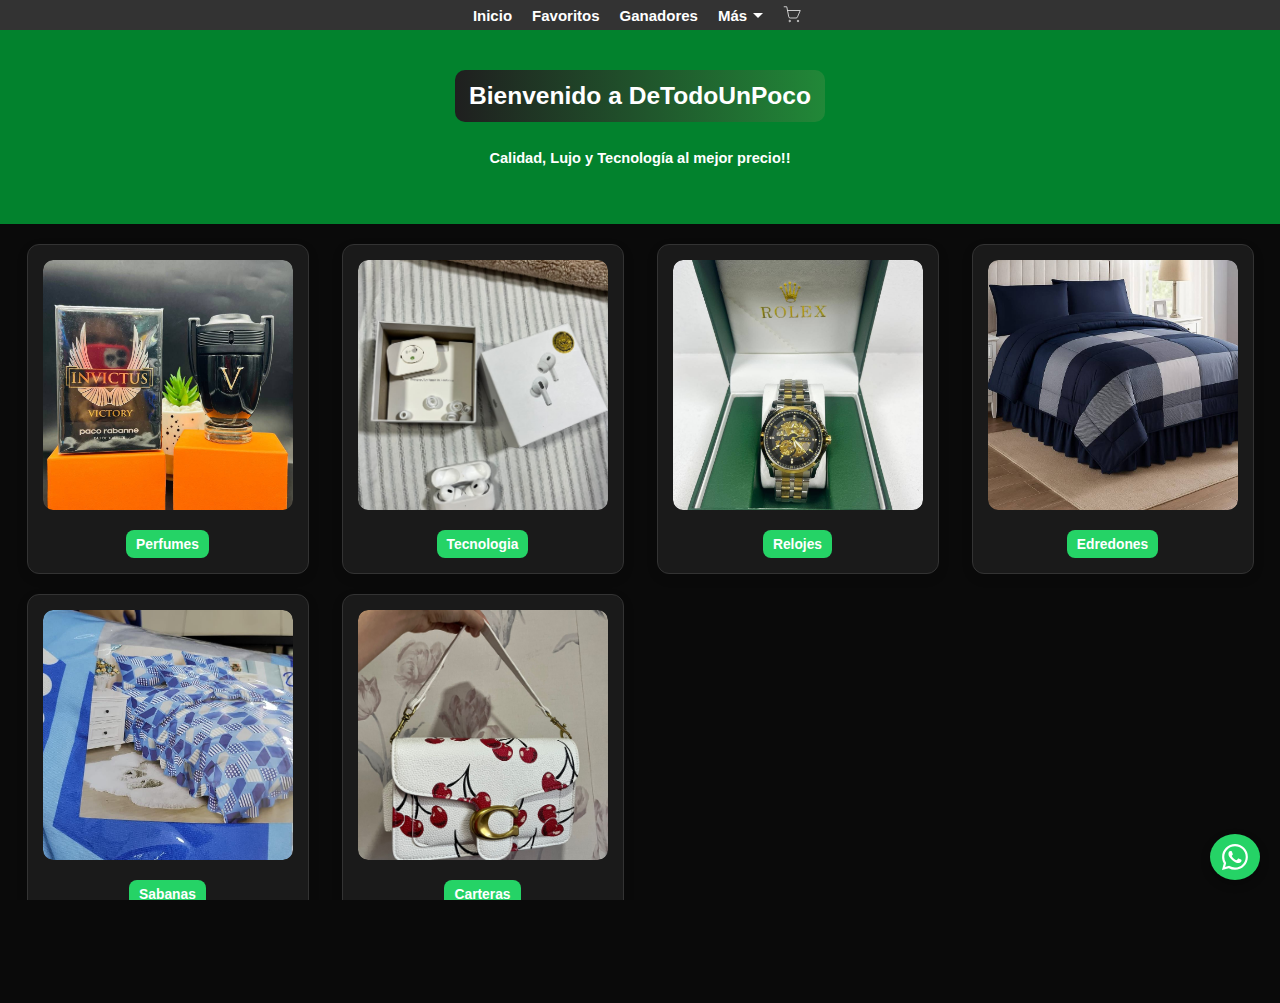
<file: index.html>
<!DOCTYPE html>
<html lang="es">
  <head>
    <meta charset="UTF-8">
    <meta name="viewport" content="width=device-width, initial-scale=1.0">
    <title>Catálogos de Compras</title>

        <!-- =====================================================
          Favicons y meta de plataforma
          - Iconos para navegador y dispositivos
          ===================================================== -->
        <!-- Favicon principal -->
    <link rel="icon" type="image/png" sizes="32x32" href="img/Icono/Icono.png">
    <link rel="icon" type="image/png" sizes="16x16" href="img/Icono/Icono.png">

    <!-- Soporte para Apple -->
    <link rel="apple-touch-icon" href="img/Icono/Icono.png">

    <!-- Color de fondo para Windows / Android -->
    <meta name="theme-color" content="#000000">

        <!-- =====================================================
          Fuentes y estilos
          - Carga de fuentes externas y hoja de estilos principal
          ===================================================== -->
        <link href="https://fonts.googleapis.com/css2?family=Roboto:wght@400;700&display=swap" rel="stylesheet">
        <link rel="stylesheet" href="CSS/style.css">

        <!-- =====================================================
          Scripts principales
          - Lógica de productos, favoritos y carrito (deferred)
          ===================================================== -->
        <script src="JS/productos.js" defer></script>
        <script src="JS/favoritos.js" defer></script>
        <script src="JS/carrito.js" defer></script>
  </head>

  <body>
        <!-- =====================================================
          Barra de navegación
          - Enlaces principales, dropdown y carrito
          ===================================================== -->
        <nav class="navbar">
      <a href="index.html">Inicio</a>
      <a href="favoritos.html">Favoritos</a>
      <a href="ganadores.html">Ganadores</a>
        <!-- Nuevo Menú Desplegable "Más" -->
    <div class="dropdown" id="navDropdown">
      <button class="dropbtn" id="btnMas">
        Más <span class="arrow-icon"></span>
      </button>

      <div class="dropdown-content" id="menuMas">
        <a href="servicios.html">Servicios</a>
        <a href="rifas.html">Rifas</a>
      </div>
    </div>
        
       <a href="carrito.html" class="nav-carrito-link">
         <svg xmlns="http://www.w3.org/2000/svg" viewBox="0 0 24 24" aria-hidden="true">
           <circle cx="9" cy="20" r="1"></circle>
           <circle cx="20" cy="20" r="1"></circle>
           <path d="M1 1h4l2.68 13.39a2 2 0 0 0 2 1.61h7.72a2 2 0 0 0 2-1.61L23 6H6"></path>
         </svg>
         <span id="contador-carrito"></span>
       </a>
     </nav>

        <!-- =====================================================
          Encabezado principal
          - Título y subtítulo de la página
          ===================================================== -->
        <header>
      <h1 class="titulo-principal">Bienvenido a DeTodoUnPoco</h1>
      <h2 class="subtitulo">Calidad, Lujo y Tecnología al mejor precio!!</h2>
    </header>

        <!-- =====================================================
          Sección: Catálogo
          - Grid de tarjetas que enlazan a las categorías
          ===================================================== -->
        <section class="catalogo">
      <div class="producto">
        <div class="media-container">
          <img src="img/Perfumes 1.1 para Hombre/Invictus.jpeg" alt="Catálogo de Perfumes" loading="lazy" class="media">
        </div>
        <h2></h2>
        <a class="btn-wsp" href="perfumes.html">Perfumes</a>
      </div>

      <div class="producto">
        <div class="media-container">
          <img src="img/Tecnologia/Airpods_2_Pro_1.1.jpeg" alt="Catálogo de Tecnologia" loading="lazy" class="media">
        </div>
        <h2></h2>
        <a class="btn-wsp" href="tecnologia.html">Tecnologia</a>
      </div>

      <div class="producto">
        <div class="media-container">
          <img src="img/Relojes 1.1 para Hombre/Rolex_1.jpeg" alt="Catálogo de Relojes" loading="lazy" class="media">
        </div>
        <h2></h2>
        <a class="btn-wsp" href="relojes.html">Relojes</a>
      </div>

      <div class="producto">
        <div class="media-container">
          <img src="img/Edredones/Edredon_de_2_Plazas_Tropical1.jpeg" alt="Catálogo de Edredones" loading="lazy" class="media">
        </div>
        <h2></h2>
        <a class="btn-wsp" href="edredones.html">Edredones</a>
      </div>

      <div class="producto">
        <div class="media-container">
          <img src="img/Sabanas/Sabana_Estampado1.jpeg" alt="Catálogo de Sabanas" loading="lazy" class="media">
        </div>
        <h2></h2>
        <a class="btn-wsp" href="sabanas.html">Sabanas</a>
      </div>

      <div class="producto">
        <div class="media-container">
          <img src="img/Carteras 1.1/Coach_con_Diseño_de_Cerezas.jpeg" alt="Catálogo de Carteras" loading="lazy" class="media">
        </div>
        <h2></h2>
        <a class="btn-wsp" href="carteras.html">Carteras</a>
      </div>
    </section>

        <!-- =====================================================
          Botón flotante de WhatsApp
          - Acceso rápido para contacto vía chat
          ===================================================== -->
        <a href="https://wa.me/593963210127?text=Si tienes alguna duda o quieres mas info sobre un producto no dudes en escribirme"
      class="btn-wsp-flotante" target="_blank">
      <svg xmlns="http://www.w3.org/2000/svg" fill="currentColor" class="bi bi-whatsapp wsp-icon" viewBox="0 0 16 16">
        <path d="M13.601 2.326A7.85 7.85 0 0 0 7.994 0C3.627 0 .068 3.558.064 7.926c0 1.399.366 2.76 1.057 3.965L0 16l4.204-1.102a7.9 7.9 0 0 0 3.79.965h.004c4.368 0 7.926-3.558 7.93-7.93A7.9 7.9 0 0 0 13.6 2.326zM7.994 14.521a6.6 6.6 0 0 1-3.356-.92l-.24-.144-2.494.654.666-2.433-.156-.251a6.56 6.56 0 0 1-1.007-3.505c0-3.626 2.957-6.584 6.591-6.584a6.56 6.56 0 0 1 4.66 1.931 6.56 6.56 0 0 1 1.928 4.66c-.004 3.639-2.961 6.592-6.592 6.592m3.615-4.934c-.197-.099-1.17-.578-1.353-.646-.182-.065-.315-.099-.445.099-.133.197-.513.646-.627.775-.114.133-.232.148-.43.05-.197-.1-.836-.308-1.592-.985-.59-.525-.985-1.175-1.103-1.372-.114-.198-.011-.304.088-.403.087-.088.197-.232.296-.346.1-.114.133-.198.198-.33.065-.134.034-.248-.015-.347-.05-.099-.445-1.076-.612-1.47-.16-.389-.323-.335-.445-.34-.114-.007-.247-.007-.38-.007a.73.73 0 0 0-.529.247c-.182.198-.691.677-.691 1.654s.71 1.916.81 2.049c.098.133 1.394 2.132 3.383 2.992.47.205.84.326 1.129.418.475.152.904.129 1.246.08.38-.058 1.171-.48 1.338-.943.164-.464.164-.86.114-.943-.049-.084-.182-.133-.38-.232"/>
      </svg>
    </a>

    <!-- =====================================================
         Pie de página
         - Derechos y enlaces legales
         ===================================================== -->
    <footer>
      <p>© 2025 DeTodoUnPoco - Todos los derechos reservados</p>
    </footer>
  </body>
</html>
</file>
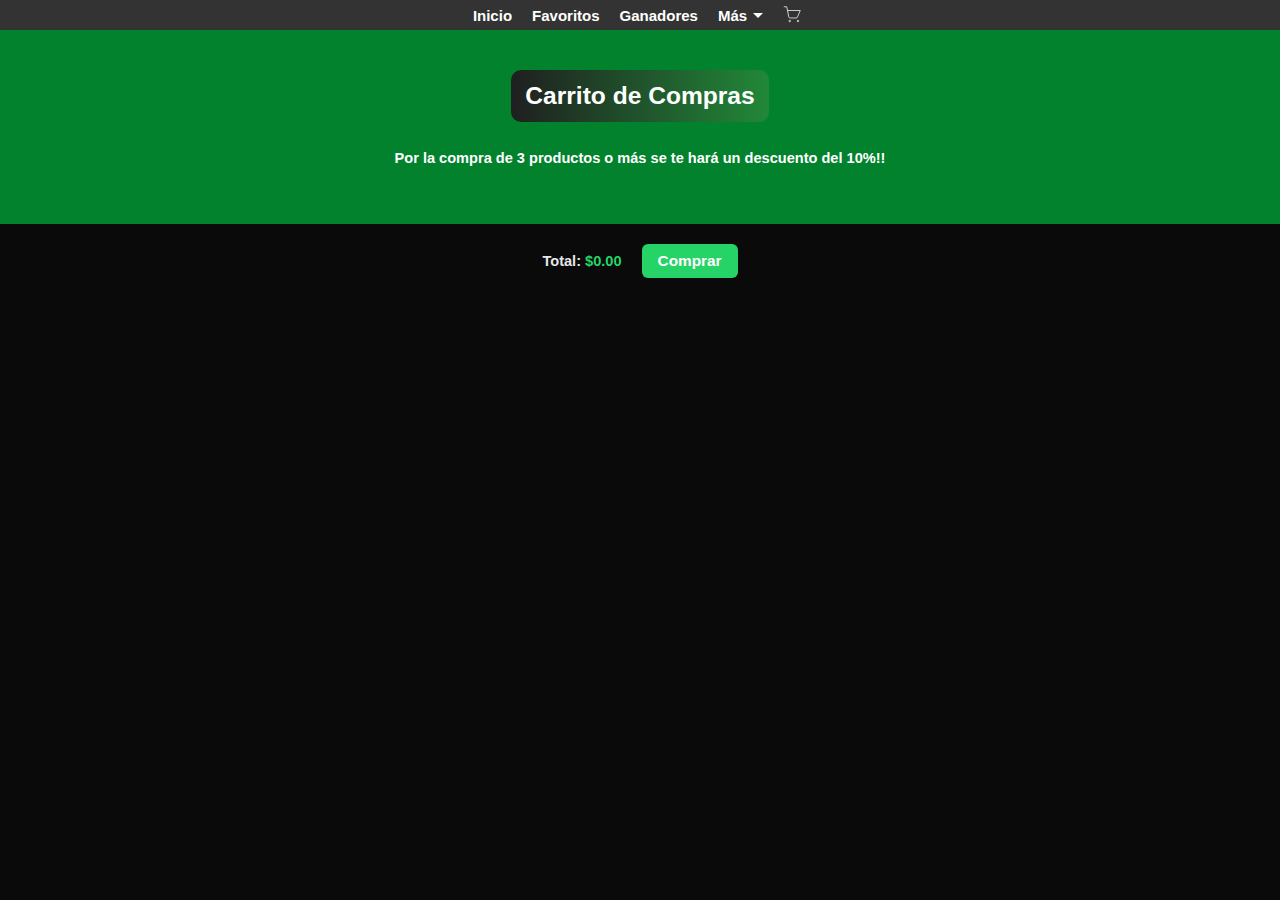
<file: carrito.html>
<!DOCTYPE html>
<html lang="es">
  <head>
        <!-- =====================================================
          Favicons y meta de plataforma
          - Iconos para navegador y dispositivos
          ===================================================== -->
        <!-- Favicon principal -->
        <link rel="icon" type="image/png" sizes="32x32" href="img/Icono/Icono.png">
    <link rel="icon" type="image/png" sizes="16x16" href="img/Icono/Icono.png">

    <!-- Soporte para Apple -->
    <link rel="apple-touch-icon" href="img/Icono/Icono.png">

    <!-- Color de fondo para Windows / Android -->
    <meta name="theme-color" content="#000000">

    <meta charset="UTF-8">
    <meta name="viewport" content="width=device-width, initial-scale=1.0">
    <title>Carrito de Compras</title>
        <!-- =====================================================
          Fuentes y estilos
          - Carga de estilos y scripts principales
          ===================================================== -->
        <link rel="stylesheet" href="CSS/style.css">
        <script src="JS/productos.js" defer></script>
        <script src="JS/favoritos.js" defer></script>
        <script src="JS/carrito.js" defer></script>
  </head>

  <body>
    <nav class="navbar">
      <a href="index.html">Inicio</a>
      <a href="favoritos.html">Favoritos</a>
      <a href="ganadores.html">Ganadores</a>
        <!-- Nuevo Menú Desplegable "Más" -->
    <div class="dropdown" id="navDropdown">
      <button class="dropbtn" id="btnMas">
        Más <span class="arrow-icon"></span>
      </button>

      <div class="dropdown-content" id="menuMas">
        <a href="servicios.html">Servicios</a>
        <a href="rifas.html">Rifas</a>
      </div>
    </div>
        
       <a href="carrito.html" class="nav-carrito-link">
         <svg xmlns="http://www.w3.org/2000/svg" viewBox="0 0 24 24" aria-hidden="true">
           <circle cx="9" cy="20" r="1"></circle>
           <circle cx="20" cy="20" r="1"></circle>
           <path d="M1 1h4l2.68 13.39a2 2 0 0 0 2 1.61h7.72a2 2 0 0 0 2-1.61L23 6H6"></path>
         </svg>
         <span id="contador-carrito"></span>
       </a>
    </nav>

    <header>
      <h1 class="titulo-principal">Carrito de Compras</h1>
      <h2 class="subtitulo">Por la compra de 3 productos o más se te hará un descuento del 10%!!
      </h2>
    </header>

    <!-- Encabezado con total y botón -->
    <div class="carrito-header">
      <span id="total">Total: $0.00</span>
      <button id="btn-comprar">Comprar</button>
    </div>

    <!-- Contenedor de productos -->
    <div id="lista-carrito"></div>
    
    <!-- Modal de pago -->
    <div id="payment-modal" class="payment-modal" aria-hidden="true">
      <div class="payment-modal-content" role="dialog" aria-modal="true" aria-labelledby="payment-title">
        <button id="payment-close" class="payment-close" aria-label="Cerrar ventana">×</button>
        <h2 id="payment-title">Selecciona método de pago</h2>

        <div class="payment-methods">
          <label><input type="radio" name="metodo-pago" value="card" checked> Tarjeta (débito / crédito)</label>
          <label><input type="radio" name="metodo-pago" value="transfer"> Transferencia bancaria</label>
        </div>

        <div id="form-card" class="payment-form">
          <p>Al elegir tarjeta serás redirigido al sitio de pago seguro (PayPhone) para completar la transacción. Se aplica un 5% de comisión adicional. NO olvidar de pasar comprobante.</p>
          <div style="display:flex;gap:10px;align-items:center;flex-wrap:wrap">
            <button id="pay-card" class="payment-btn">Pagar <span id="pay-amount">$0.00</span></button>
            <button id="send-proof" class="payment-btn secondary">Mandar comprobante</button>
          </div>
        </div>

        <div id="form-transfer" class="payment-form" style="display:none">
          <p>Por favor realiza la transferencia a:</p>
          <p><strong>Banco:</strong> Banco Pichincha</p>
          <p><strong>Cuenta:</strong> 1234567890</p>
          <p><strong>Titular:</strong> Nombre</p>
          <p><strong>--------------------------------------------------</strong></p>
          <p><strong>Banco:</strong> Banco Guayaquil</p>
          <p><strong>Cuenta:</strong> 1234567890</p>
          <p><strong>Titular:</strong> Nombre</p>
          <p><strong>NO olvidar de pasar comprobante.</strong></p>
          <button id="confirm-transfer" class="payment-btn">He realizado la transferencia</button>
        </div>

        <div class="terms-row">
          <label>
            <input type="checkbox" id="accept-terms">
            <span class="terms-main">He leído y estoy de acuerdo con los <a href="terminos.html" target="_blank" class="terms-link">términos y condiciones</a> de la web <span class="required">*</span></span>
          </label>
        </div>
        <div id="payment-result" class="payment-result" aria-live="polite"></div>
      </div>
    </div>
  </body>
    </html>
</file>
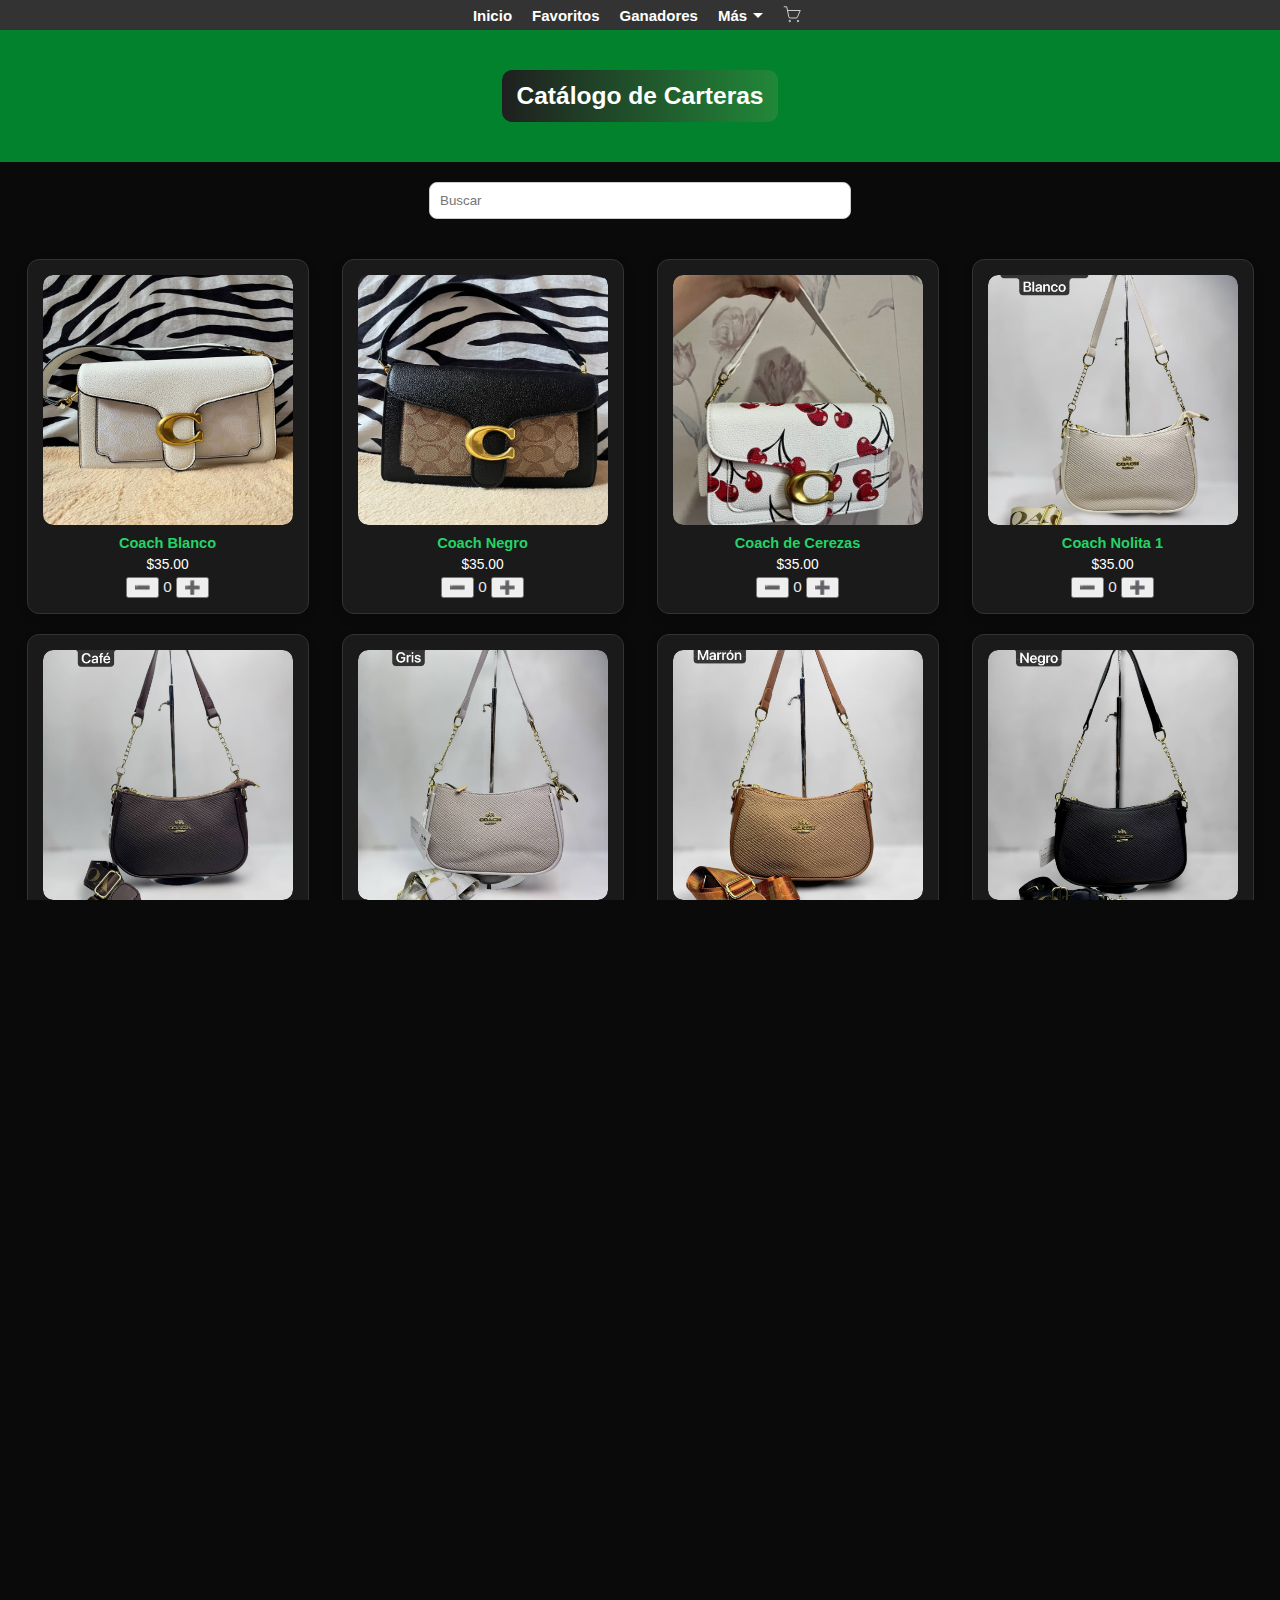
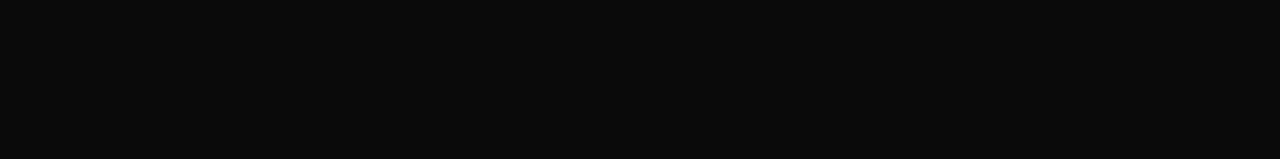
<file: carteras.html>
<!DOCTYPE html>
<html lang="es">
  <head>
        <!-- =====================================================
          Favicons y meta de plataforma
          - Iconos para navegador y dispositivos
          ===================================================== -->
        <!-- Favicon principal -->
    <link rel="icon" type="image/png" sizes="32x32" href="img/Icono/Icono.png">
    <link rel="icon" type="image/png" sizes="16x16" href="img/Icono/Icono.png">

    <!-- Soporte para Apple -->
    <link rel="apple-touch-icon" href="img/Icono/Icono.png">

    <!-- Color de fondo para Windows / Android -->
    <meta name="theme-color" content="#000000">

    <meta charset="UTF-8">
    <meta name="viewport" content="width=device-width, initial-scale=1.0">

    <title>Catálogo de Carteras</title>
        <!-- =====================================================
          Fuentes y estilos
          - Carga de estilos y scripts principales
          ===================================================== -->
        <link rel="stylesheet" href="CSS/style.css">
        <script src="JS/productos.js" defer></script>
        <script src="JS/favoritos.js" defer></script>
        <script src="JS/carrito.js" defer></script>
  </head>

  <body>
    <nav class="navbar">
      <a href="index.html">Inicio</a>
      <a href="favoritos.html">Favoritos</a>
      <a href="ganadores.html">Ganadores</a>
        <!-- Nuevo Menú Desplegable "Más" -->
    <div class="dropdown" id="navDropdown">
      <button class="dropbtn" id="btnMas">
        Más <span class="arrow-icon"></span>
      </button>

      <div class="dropdown-content" id="menuMas">
        <a href="servicios.html">Servicios</a>
        <a href="rifas.html">Rifas</a>
      </div>
    </div>
        
       <a href="carrito.html" class="nav-carrito-link">
         <svg xmlns="http://www.w3.org/2000/svg" viewBox="0 0 24 24" aria-hidden="true">
           <circle cx="9" cy="20" r="1"></circle>
           <circle cx="20" cy="20" r="1"></circle>
           <path d="M1 1h4l2.68 13.39a2 2 0 0 0 2 1.61h7.72a2 2 0 0 0 2-1.61L23 6H6"></path>
         </svg>
         <span id="contador-carrito"></span>
       </a>
    </nav>

    <header>
      <h1 class="titulo-principal">Catálogo de Carteras</h1>
    </header>

    <!-- Buscador -->
    <input type="text" id="buscador" placeholder="Buscar" style="margin:20px auto; display:block; padding:10px; width:80%; max-width:400px; border-radius:8px; border:1px solid #ccc;">

    <!-- Contenedor de productos -->
    <section id="catalogo" class="catalogo">
      <!-- Aquí se generarán los productos automáticamente -->
    </section>
  </body>
</file>
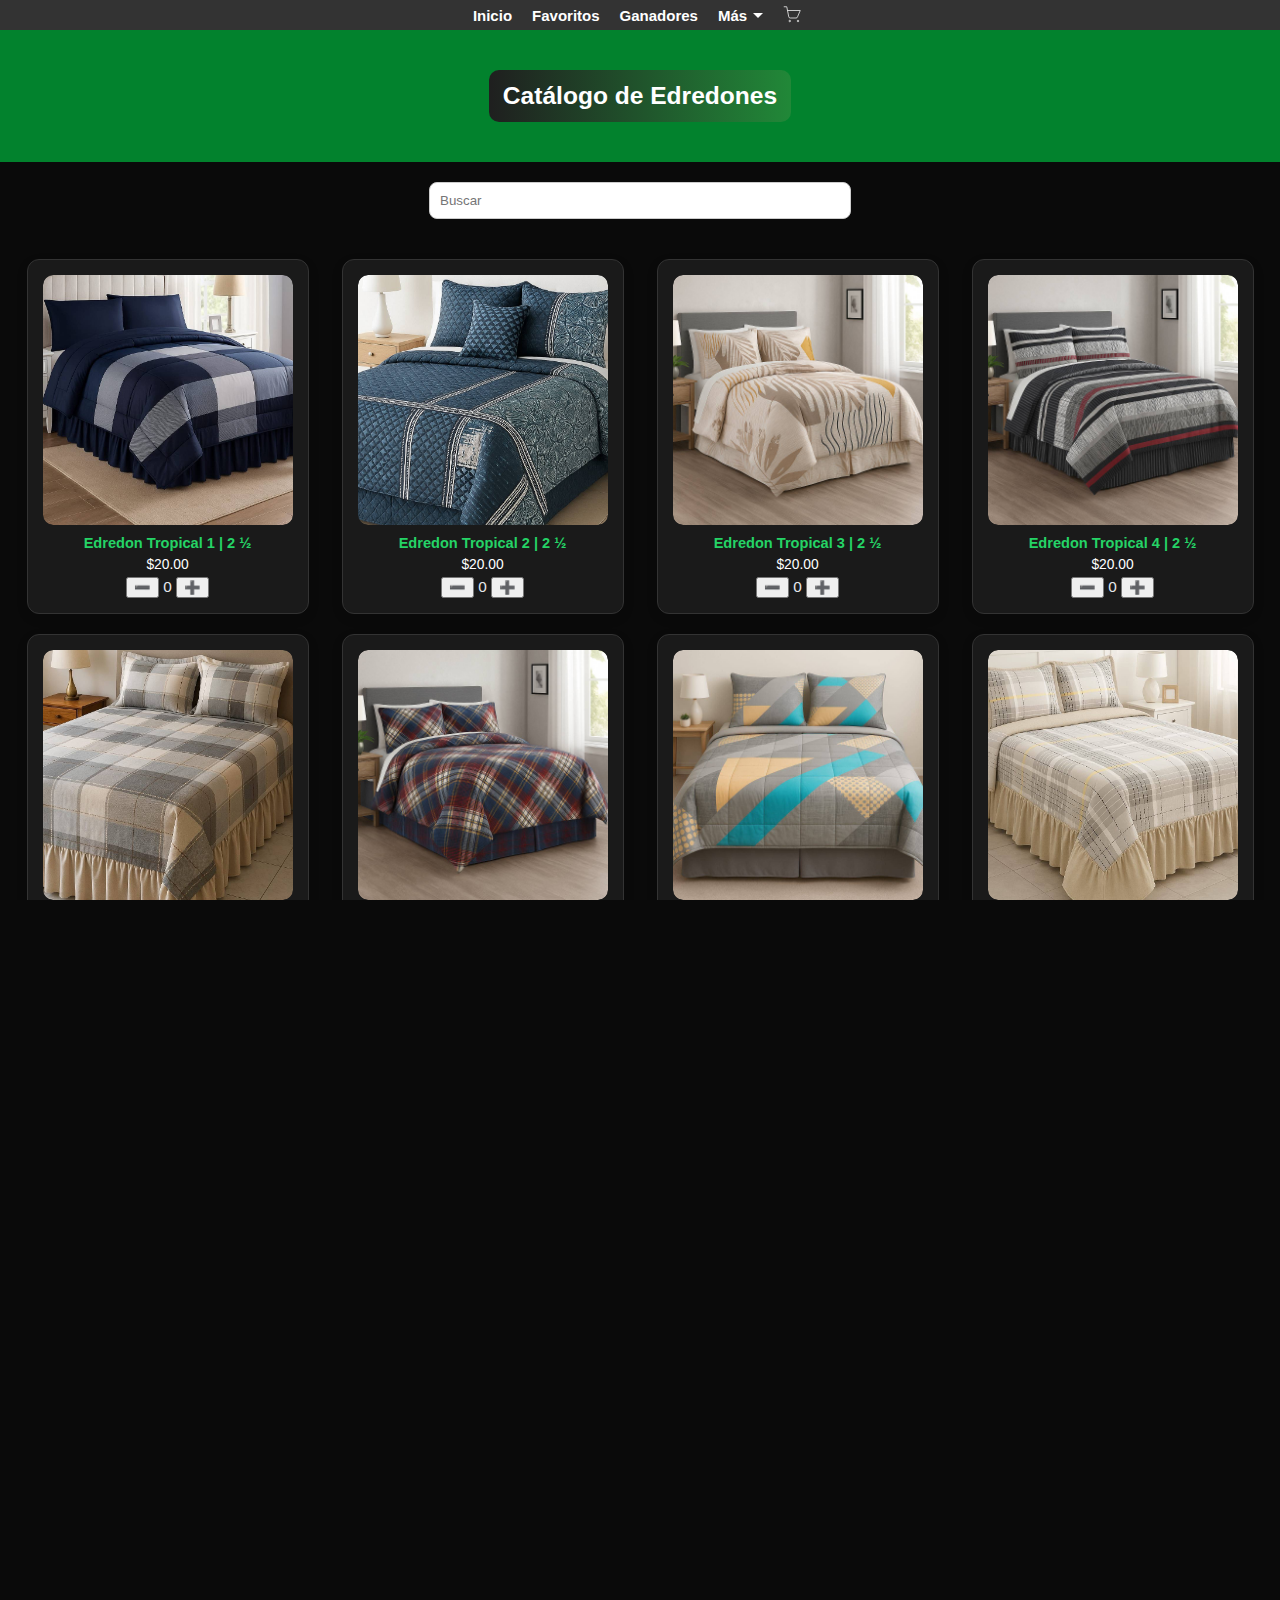
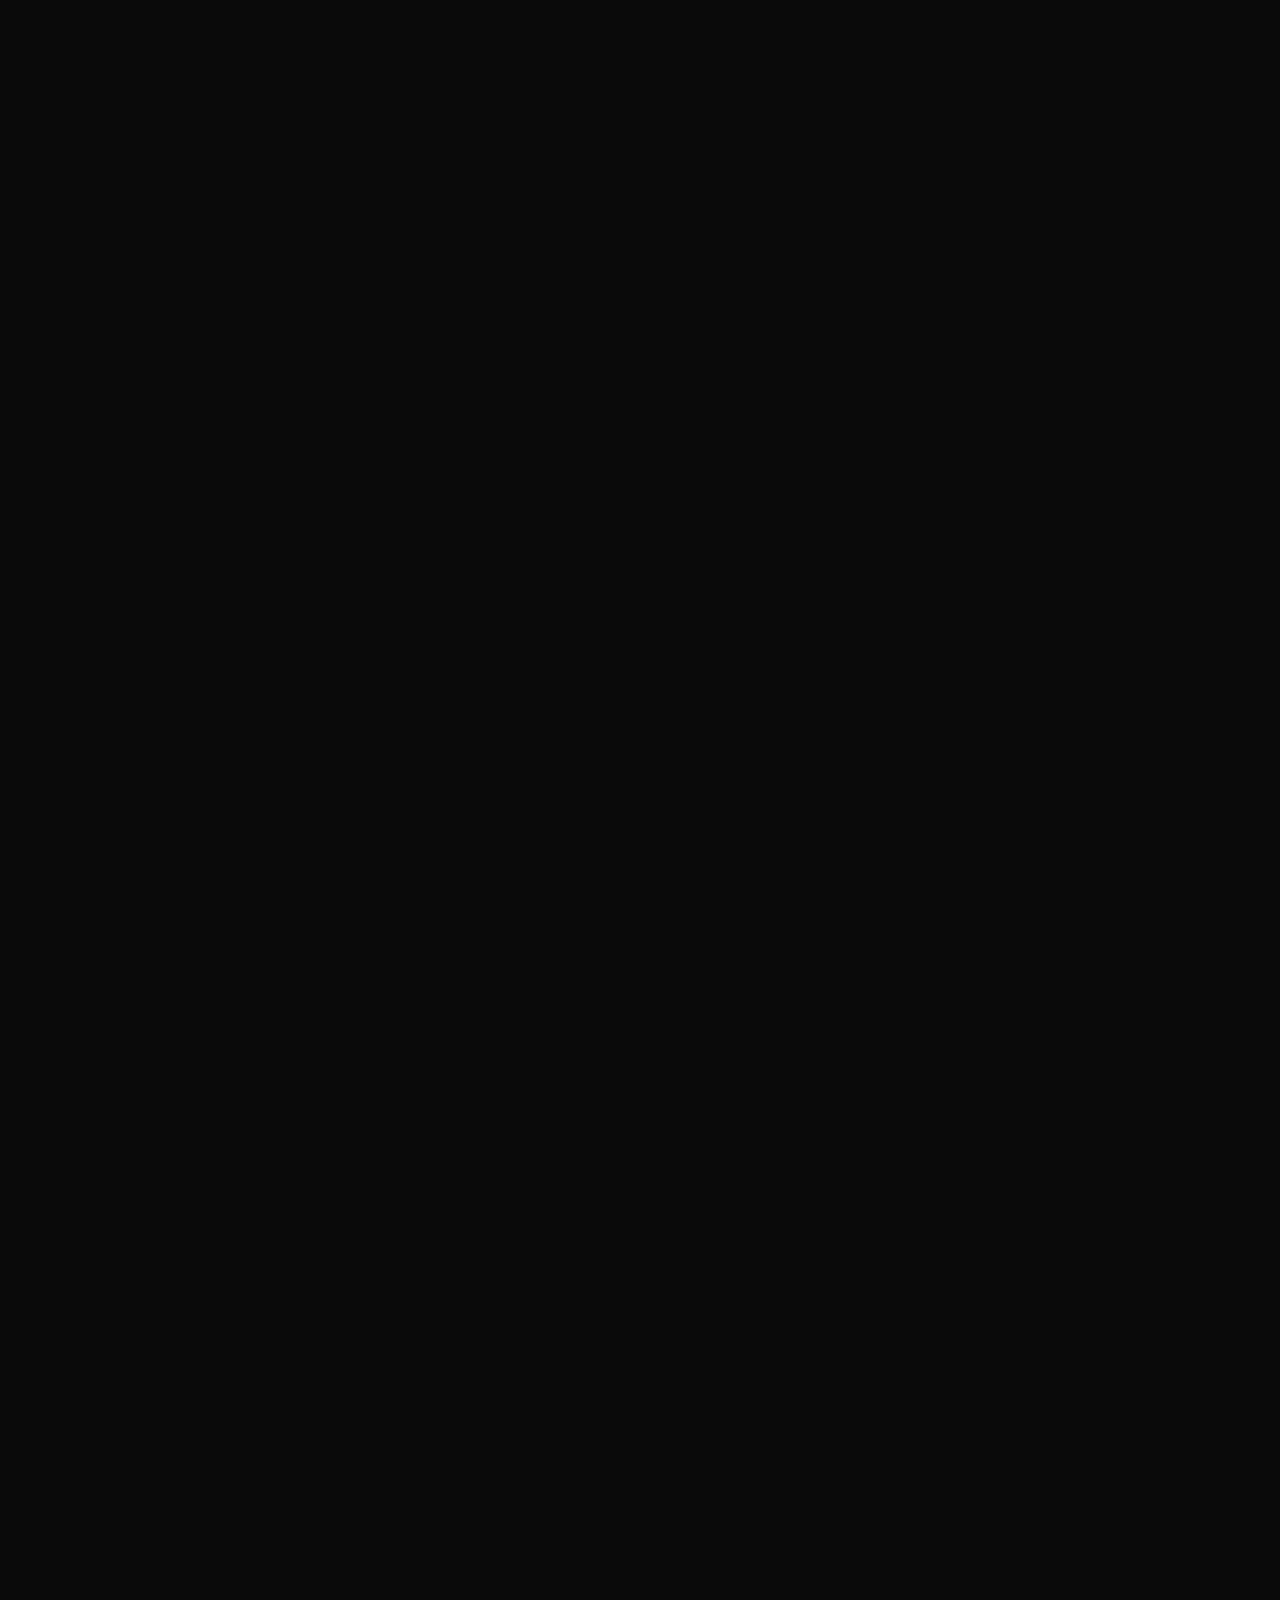
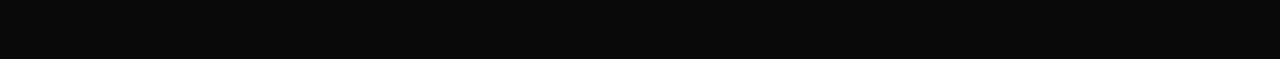
<file: edredones.html>
<!DOCTYPE html>
<html lang="es">
  <head>

        <!-- =====================================================
          Favicons y meta de plataforma
          - Iconos para navegador y dispositivos
          ===================================================== -->
        <!-- Favicon principal -->
        <link rel="icon" type="image/png" sizes="32x32" href="img/Icono/Icono.png">
    <link rel="icon" type="image/png" sizes="16x16" href="img/Icono/Icono.png">

    <!-- Soporte para Apple -->
    <link rel="apple-touch-icon" href="img/Icono/Icono.png">

    <!-- Color de fondo para Windows / Android -->
    <meta name="theme-color" content="#000000">

    <meta charset="UTF-8">
    <meta name="viewport" content="width=device-width, initial-scale=1.0">

    <title>Catálogo de Edredones</title>
        <!-- =====================================================
          Fuentes y estilos
          - Carga de estilos y scripts principales
          ===================================================== -->
        <link rel="stylesheet" href="CSS/style.css">
        <script src="JS/productos.js" defer></script>
        <script src="JS/favoritos.js" defer></script>
        <script src="JS/carrito.js" defer></script>
  </head>

  <body>
    <nav class="navbar">
      <a href="index.html">Inicio</a>
      <a href="favoritos.html">Favoritos</a>
      <a href="ganadores.html">Ganadores</a>
        <!-- Nuevo Menú Desplegable "Más" -->
    <div class="dropdown" id="navDropdown">
      <button class="dropbtn" id="btnMas">
        Más <span class="arrow-icon"></span>
      </button>

      <div class="dropdown-content" id="menuMas">
        <a href="servicios.html">Servicios</a>
        <a href="rifas.html">Rifas</a>
      </div>
    </div>
        
       <a href="carrito.html" class="nav-carrito-link">
         <svg xmlns="http://www.w3.org/2000/svg" viewBox="0 0 24 24" aria-hidden="true">
           <circle cx="9" cy="20" r="1"></circle>
           <circle cx="20" cy="20" r="1"></circle>
           <path d="M1 1h4l2.68 13.39a2 2 0 0 0 2 1.61h7.72a2 2 0 0 0 2-1.61L23 6H6"></path>
         </svg>
         <span id="contador-carrito"></span>
       </a>
    </nav>

    <header>
      <h1 class="titulo-principal">Catálogo de Edredones</h1>
    </header>

    <!-- Buscador -->
    <input type="text" id="buscador" placeholder="Buscar" style="margin:20px auto; display:block; padding:10px; width:80%; max-width:400px; border-radius:8px; border:1px solid #ccc;">

    <!-- Contenedor de productos -->
    <section id="catalogo" class="catalogo">
      <!-- Aquí se generarán los productos automáticamente -->
    </section>
  </body>
</file>
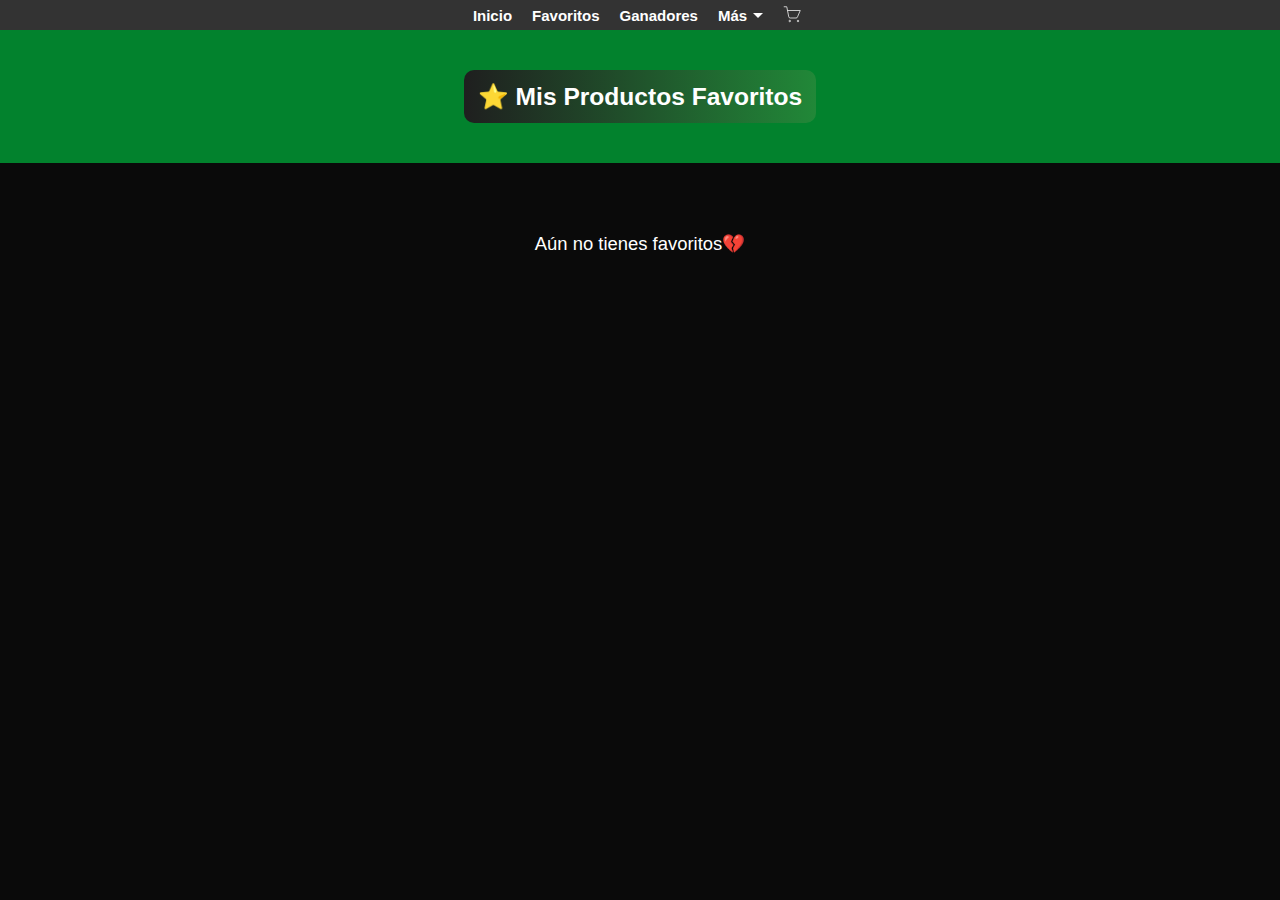
<file: favoritos.html>
<!DOCTYPE html>
<html lang="es">
  <head>

        <!-- =====================================================
          Favicons y meta de plataforma
          - Iconos para navegador y dispositivos
          ===================================================== -->
        <!-- Favicon principal -->
        <link rel="icon" type="image/png" sizes="32x32" href="img/Icono/Icono.png">
    <link rel="icon" type="image/png" sizes="16x16" href="img/Icono/Icono.png">

    <!-- Soporte para Apple -->
    <link rel="apple-touch-icon" href="img/Icono/Icono.png">

    <!-- Color de fondo para Windows / Android -->
    <meta name="theme-color" content="#000000">

    <meta charset="UTF-8">
    <meta name="viewport" content="width=device-width, initial-scale=1.0">

    <title>Mis Favoritos</title>
        <!-- =====================================================
          Fuentes y estilos
          - Carga de estilos y scripts principales
          ===================================================== -->
        <link rel="stylesheet" href="CSS/style.css">
        <script src="JS/productos.js" defer></script>
        <script src="JS/favoritos.js" defer></script>
        <script src="JS/carrito.js" defer></script>
  </head>

  <body>
    <nav class="navbar">
      <a href="index.html">Inicio</a>
      <a href="favoritos.html">Favoritos</a>
      <a href="ganadores.html">Ganadores</a>
        <!-- Nuevo Menú Desplegable "Más" -->
    <div class="dropdown" id="navDropdown">
      <button class="dropbtn" id="btnMas">
        Más <span class="arrow-icon"></span>
      </button>

      <div class="dropdown-content" id="menuMas">
        <a href="servicios.html">Servicios</a>
        <a href="rifas.html">Rifas</a>
      </div>
    </div>
        
       <a href="carrito.html" class="nav-carrito-link">
         <svg xmlns="http://www.w3.org/2000/svg" viewBox="0 0 24 24" aria-hidden="true">
           <circle cx="9" cy="20" r="1"></circle>
           <circle cx="20" cy="20" r="1"></circle>
           <path d="M1 1h4l2.68 13.39a2 2 0 0 0 2 1.61h7.72a2 2 0 0 0 2-1.61L23 6H6"></path>
         </svg>
         <span id="contador-carrito"></span>
       </a>
    </nav>
    <header>
      <h1 class="titulo-principal">⭐ Mis Productos Favoritos</h1>
    </header>

    <section class="catalogo" id="lista-favoritos">
      <!-- Productos favoritos se insertarán aquí -->
    </section>

    <p id="vacio">Aún no tienes favoritos💔</p>
  </body>
</file>
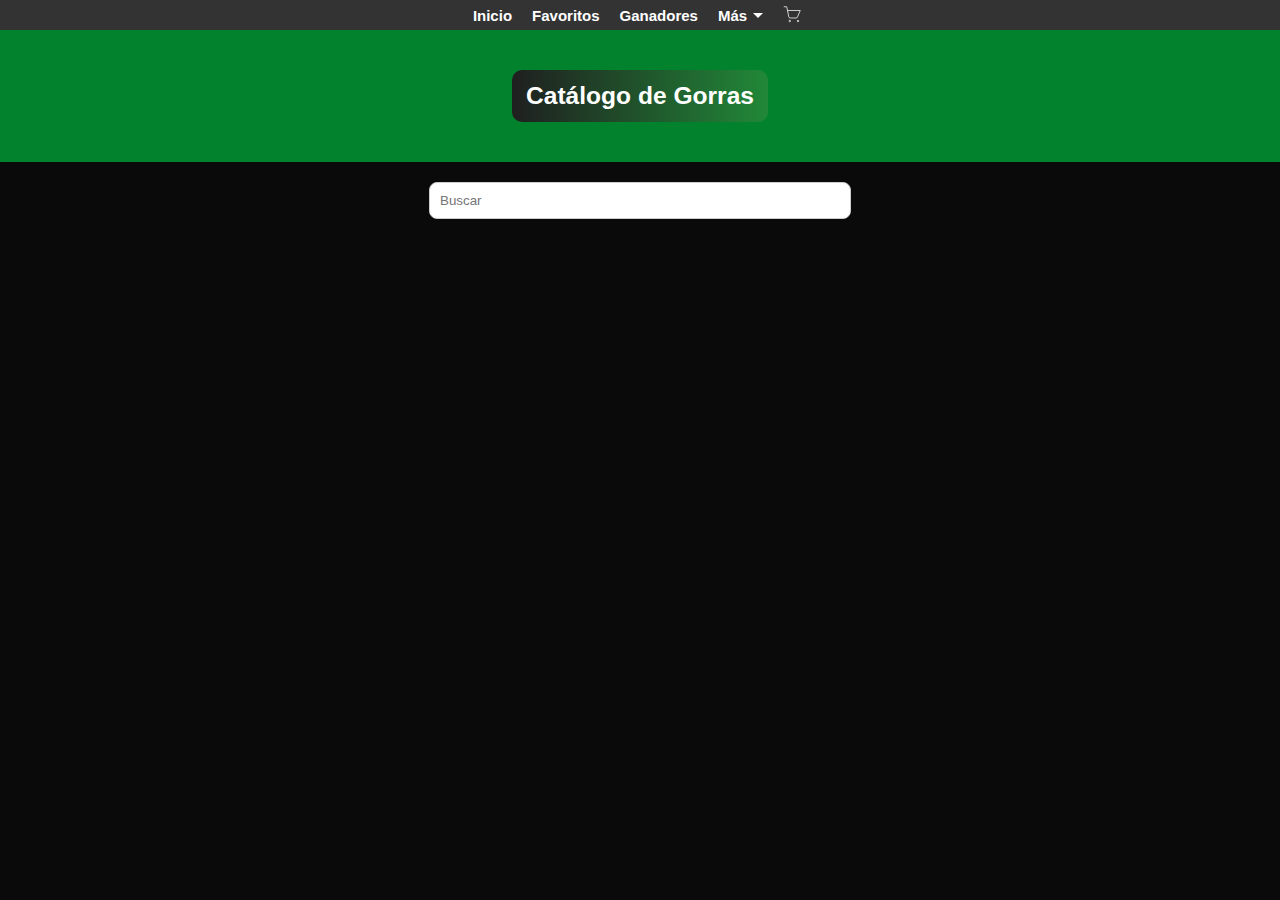
<file: gorras.html>
<!DOCTYPE html>
<html lang="es">
  <head>

    <!-- =====================================================
    Favicons y meta de plataforma
    - Iconos para navegador y dispositivos
    ===================================================== -->
    <!-- Favicon principal -->
    <link rel="icon" type="image/png" sizes="32x32" href="img/Icono/Icono.png">
    <link rel="icon" type="image/png" sizes="16x16" href="img/Icono/Icono.png">

    <!-- Soporte para Apple -->
    <link rel="apple-touch-icon" href="img/Icono/Icono.png">

    <!-- Color de fondo para Windows / Android -->
    <meta name="theme-color" content="#000000">

    <meta charset="UTF-8">
    <meta name="viewport" content="width=device-width, initial-scale=1.0">
  
    <title>Catálogo de Gorras</title>
        <!-- =====================================================
          Fuentes y estilos
          - Carga de estilos y scripts principales
          ===================================================== -->
        <link rel="stylesheet" href="CSS/style.css">
        <script src="JS/productos.js" defer></script>
        <script src="JS/favoritos.js" defer></script>
        <script src="JS/carrito.js" defer></script>
  </head>

  <body>
    <nav class="navbar">
      <a href="index.html">Inicio</a>
      <a href="favoritos.html">Favoritos</a>
      <a href="ganadores.html">Ganadores</a>
        <!-- Nuevo Menú Desplegable "Más" -->
    <div class="dropdown" id="navDropdown">
      <button class="dropbtn" id="btnMas">
        Más <span class="arrow-icon"></span>
      </button>

      <div class="dropdown-content" id="menuMas">
        <a href="servicios.html">Servicios</a>
        <a href="rifas.html">Rifas</a>
      </div>
    </div>
        
       <a href="carrito.html" class="nav-carrito-link">
         <svg xmlns="http://www.w3.org/2000/svg" viewBox="0 0 24 24" aria-hidden="true">
           <circle cx="9" cy="20" r="1"></circle>
           <circle cx="20" cy="20" r="1"></circle>
           <path d="M1 1h4l2.68 13.39a2 2 0 0 0 2 1.61h7.72a2 2 0 0 0 2-1.61L23 6H6"></path>
         </svg>
         <span id="contador-carrito"></span>
       </a>
    </nav>

    <header>
      <h1 class="titulo-principal">Catálogo de Gorras</h1>
    </header>

    <!-- Buscador -->
    <input type="text" id="buscador" placeholder="Buscar" style="margin:20px auto; display:block; padding:10px; width:80%; max-width:400px; border-radius:8px; border:1px solid #ccc;">

    <!-- Contenedor de productos -->
    <section id="catalogo" class="catalogo">
      <!-- Aquí se generarán los productos automáticamente -->
    </section>
  </body>
</file>
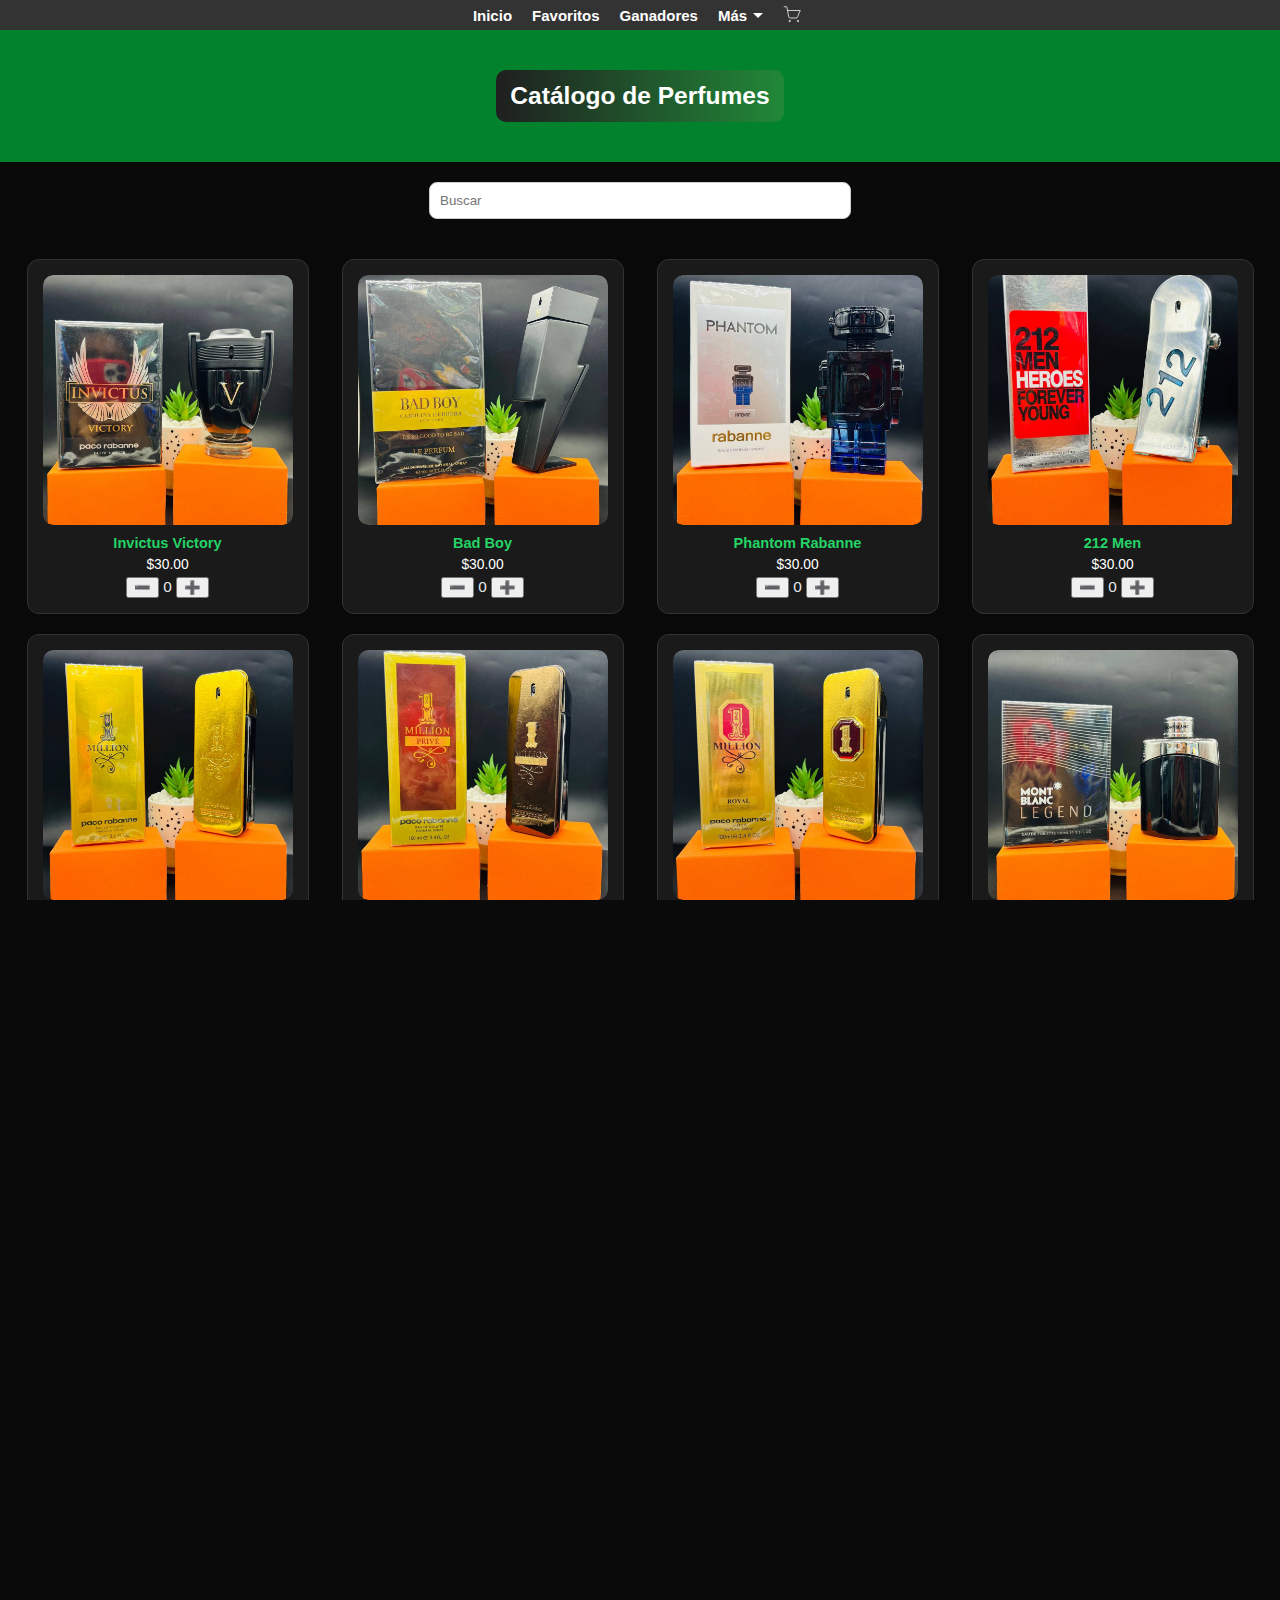
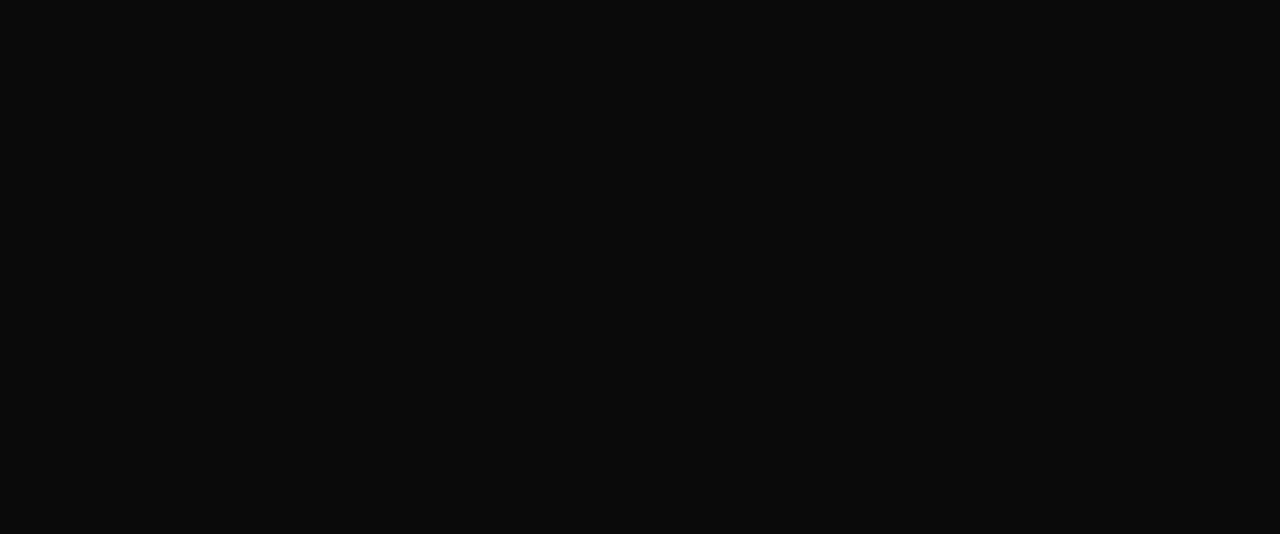
<file: perfumes.html>
<!DOCTYPE html>
<html lang="es">
  <head>

        <!-- =====================================================
          Favicons y meta de plataforma
          - Iconos para navegador y dispositivos
          ===================================================== -->
        <!-- Favicon principal -->
        <link rel="icon" type="image/png" sizes="32x32" href="img/Icono/Icono.png">
    <link rel="icon" type="image/png" sizes="16x16" href="img/Icono/Icono.png">

    <!-- Soporte para Apple -->
    <link rel="apple-touch-icon" href="img/Icono/Icono.png">

    <!-- Color de fondo para Windows / Android -->
    <meta name="theme-color" content="#000000">

    <meta charset="UTF-8">
    <meta name="viewport" content="width=device-width, initial-scale=1.0">
  
    <title>Catálogo de Perfumes</title>
        <!-- =====================================================
          Fuentes y estilos
          - Carga de estilos y scripts principales
          ===================================================== -->
        <link rel="stylesheet" href="CSS/style.css">
        <script src="JS/productos.js" defer></script>
        <script src="JS/favoritos.js" defer></script>
        <script src="JS/carrito.js" defer></script>
  </head>

  <body>
    <nav class="navbar">
      <a href="index.html">Inicio</a>
      <a href="favoritos.html">Favoritos</a>
      <a href="ganadores.html">Ganadores</a>
        <!-- Nuevo Menú Desplegable "Más" -->
    <div class="dropdown" id="navDropdown">
      <button class="dropbtn" id="btnMas">
        Más <span class="arrow-icon"></span>
      </button>

      <div class="dropdown-content" id="menuMas">
        <a href="servicios.html">Servicios</a>
        <a href="rifas.html">Rifas</a>
      </div>
    </div>
        
       <a href="carrito.html" class="nav-carrito-link">
         <svg xmlns="http://www.w3.org/2000/svg" viewBox="0 0 24 24" aria-hidden="true">
           <circle cx="9" cy="20" r="1"></circle>
           <circle cx="20" cy="20" r="1"></circle>
           <path d="M1 1h4l2.68 13.39a2 2 0 0 0 2 1.61h7.72a2 2 0 0 0 2-1.61L23 6H6"></path>
         </svg>
         <span id="contador-carrito"></span>
       </a>
    </nav>

    <header>
      <h1 class="titulo-principal">Catálogo de Perfumes</h1>
    </header>

    <!-- Buscador -->
    <input type="text" id="buscador" placeholder="Buscar" style="margin:20px auto; display:block; padding:10px; width:80%; max-width:400px; border-radius:8px; border:1px solid #ccc;">

    <!-- Contenedor de productos -->
    <section id="catalogo" class="catalogo">
      <!-- Aquí se generarán los productos automáticamente -->
    </section>
  </body>
</file>
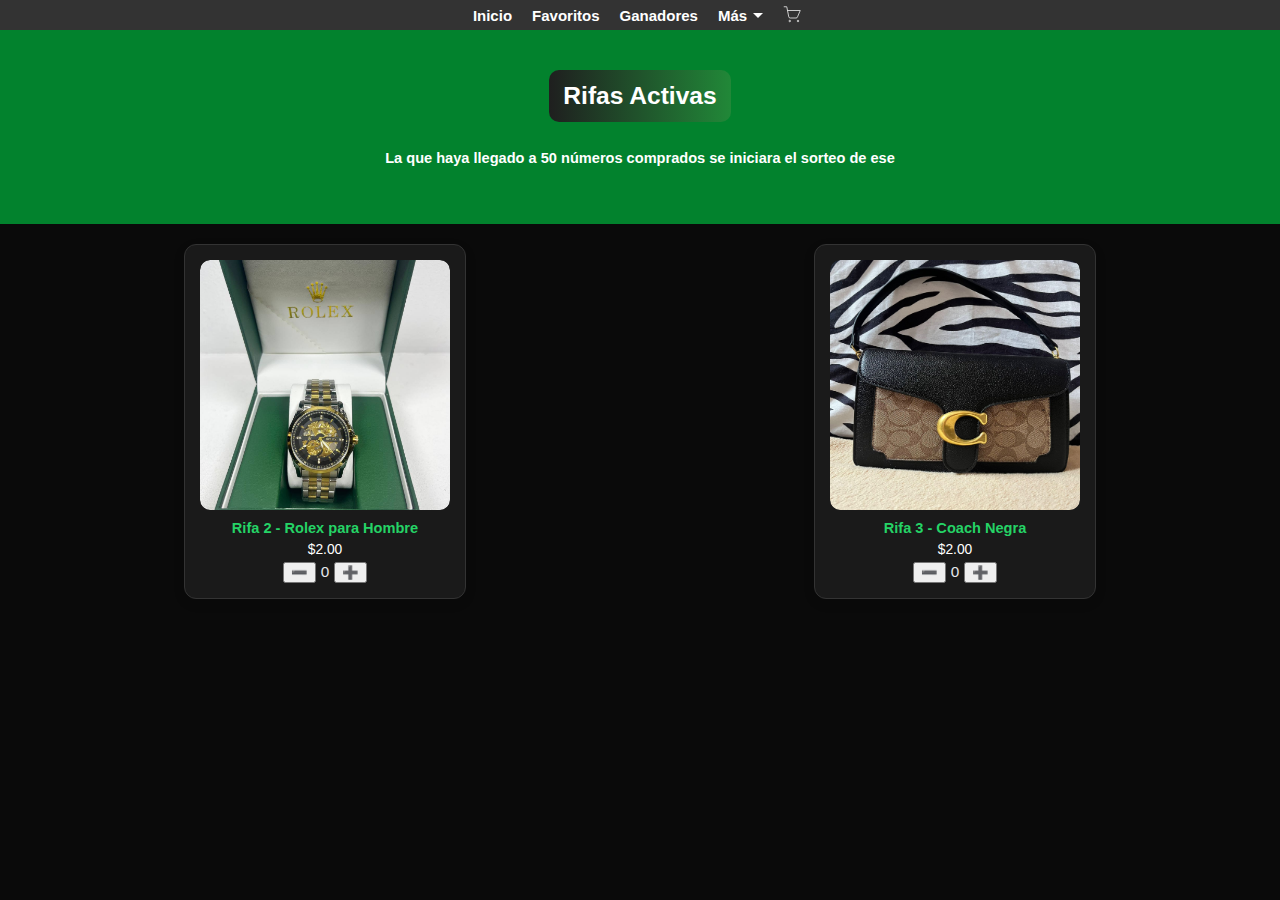
<file: rifas.html>
<!DOCTYPE html>
<html lang="es">
  <head>

        <!-- =====================================================
          Favicons y meta de plataforma
          - Iconos para navegador y dispositivos
          ===================================================== -->
        <!-- Favicon principal -->
        <link rel="icon" type="image/png" sizes="32x32" href="img/Icono/Icono.png">
    <link rel="icon" type="image/png" sizes="16x16" href="img/Icono/Icono.png">

    <!-- Soporte para Apple -->
    <link rel="apple-touch-icon" href="img/Icono/Icono.png">

    <!-- Color de fondo para Windows / Android -->
    <meta name="theme-color" content="#000000">

    <meta charset="UTF-8">
    <meta name="viewport" content="width=device-width, initial-scale=1.0">

    <title>Catálogo de Rifas</title>
        <!-- =====================================================
          Fuentes y estilos
          - Carga de estilos y scripts principales
          ===================================================== -->
        <link rel="stylesheet" href="CSS/style.css">
        <script src="JS/productos.js" defer></script>
        <script src="JS/favoritos.js" defer></script>
        <script src="JS/carrito.js" defer></script>
  </head>

  <body>
    <nav class="navbar">
      <a href="index.html">Inicio</a>
      <a href="favoritos.html">Favoritos</a>
      <a href="ganadores.html">Ganadores</a>
        <!-- Nuevo Menú Desplegable "Más" -->
    <div class="dropdown" id="navDropdown">
      <button class="dropbtn" id="btnMas">
        Más <span class="arrow-icon"></span>
      </button>

      <div class="dropdown-content" id="menuMas">
        <a href="servicios.html">Servicios</a>
        <a href="rifas.html">Rifas</a>
      </div>
    </div>
        
       <a href="carrito.html" class="nav-carrito-link">
         <svg xmlns="http://www.w3.org/2000/svg" viewBox="0 0 24 24" aria-hidden="true">
           <circle cx="9" cy="20" r="1"></circle>
           <circle cx="20" cy="20" r="1"></circle>
           <path d="M1 1h4l2.68 13.39a2 2 0 0 0 2 1.61h7.72a2 2 0 0 0 2-1.61L23 6H6"></path>
         </svg>
         <span id="contador-carrito"></span>
       </a>
    </nav>

    <header>
      <h1 class="titulo-principal">Rifas Activas</h1>
      <h2 class="subtitulo">La que haya llegado a 50 números comprados se iniciara el sorteo de ese</h2>
    </header>

    <!-- Contenedor de productos -->
    <section id="catalogo" class="catalogo">
      <!-- Aquí se generarán los productos automáticamente -->
    </section>
  </body>
</html>
</file>
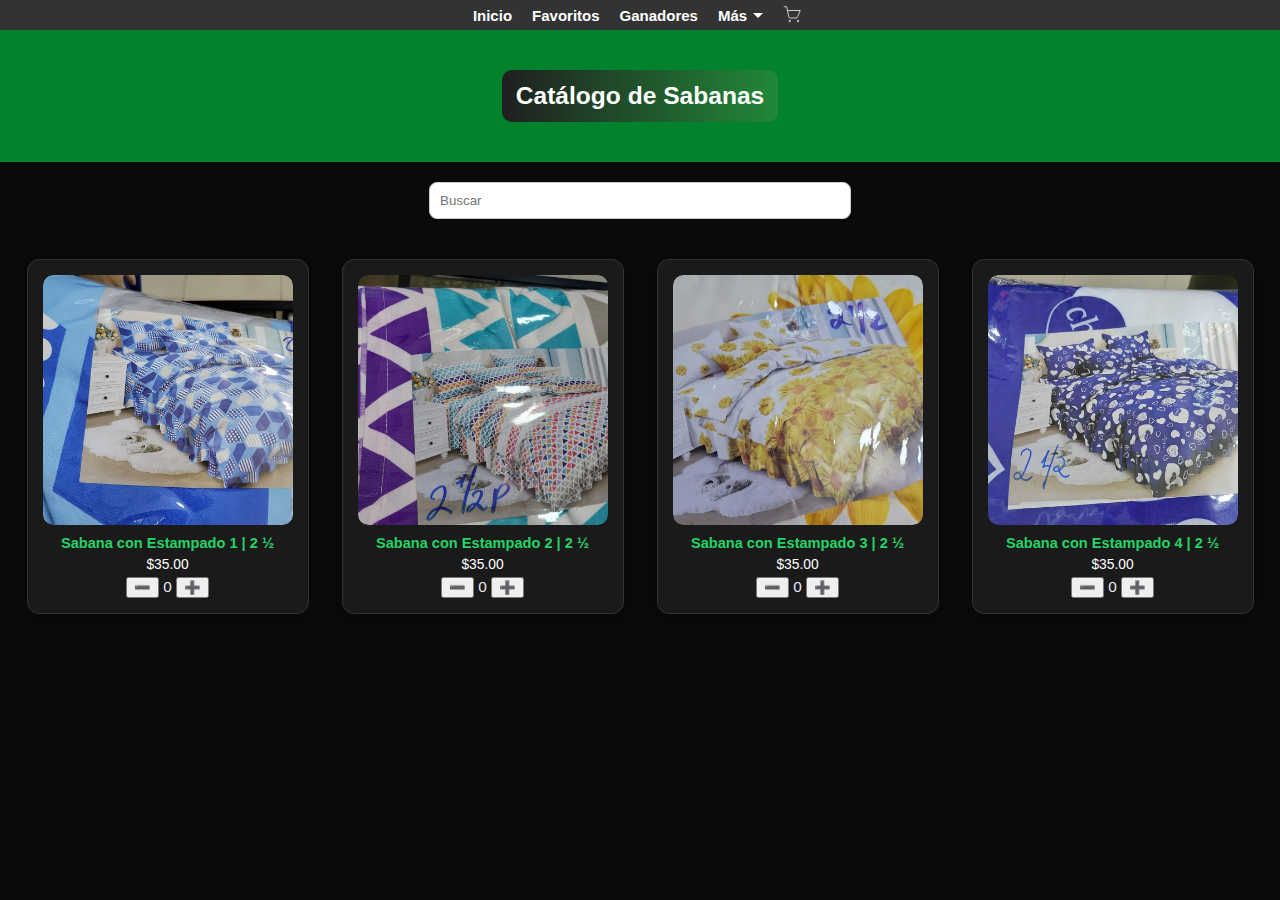
<file: sabanas.html>
<!DOCTYPE html>
<html lang="es">
  <head>

        <!-- =====================================================
          Favicons y meta de plataforma
          - Iconos para navegador y dispositivos
          ===================================================== -->
        <!-- Favicon principal -->
        <link rel="icon" type="image/png" sizes="32x32" href="img/Icono/Icono.png">
    <link rel="icon" type="image/png" sizes="16x16" href="img/Icono/Icono.png">

    <!-- Soporte para Apple -->
    <link rel="apple-touch-icon" href="img/Icono/Icono.png">

    <!-- Color de fondo para Windows / Android -->
    <meta name="theme-color" content="#000000">

    <meta charset="UTF-8">
    <meta name="viewport" content="width=device-width, initial-scale=1.0">

    <title>Catálogo de Sabanas</title>
        <!-- =====================================================
          Fuentes y estilos
          - Carga de estilos y scripts principales
          ===================================================== -->
        <link rel="stylesheet" href="CSS/style.css">
        <script src="JS/productos.js" defer></script>
        <script src="JS/favoritos.js" defer></script>
        <script src="JS/carrito.js" defer></script>
  </head>

  <body>
    <nav class="navbar">
      <a href="index.html">Inicio</a>
      <a href="favoritos.html">Favoritos</a>
      <a href="ganadores.html">Ganadores</a>
        <!-- Nuevo Menú Desplegable "Más" -->
    <div class="dropdown" id="navDropdown">
      <button class="dropbtn" id="btnMas">
        Más <span class="arrow-icon"></span>
      </button>

      <div class="dropdown-content" id="menuMas">
        <a href="servicios.html">Servicios</a>
        <a href="rifas.html">Rifas</a>
      </div>
    </div>
        
       <a href="carrito.html" class="nav-carrito-link">
         <svg xmlns="http://www.w3.org/2000/svg" viewBox="0 0 24 24" aria-hidden="true">
           <circle cx="9" cy="20" r="1"></circle>
           <circle cx="20" cy="20" r="1"></circle>
           <path d="M1 1h4l2.68 13.39a2 2 0 0 0 2 1.61h7.72a2 2 0 0 0 2-1.61L23 6H6"></path>
         </svg>
         <span id="contador-carrito"></span>
       </a>
    </nav>

    <header>
      <h1 class="titulo-principal">Catálogo de Sabanas</h1>
    </header>

    <!-- Buscador -->
    <input type="text" id="buscador" placeholder="Buscar" style="margin:20px auto; display:block; padding:10px; width:80%; max-width:400px; border-radius:8px; border:1px solid #ccc;">

    <!-- Contenedor de productos -->
    <section id="catalogo" class="catalogo">
      <!-- Aquí se generarán los productos automáticamente -->
    </section>
  </body>
</file>
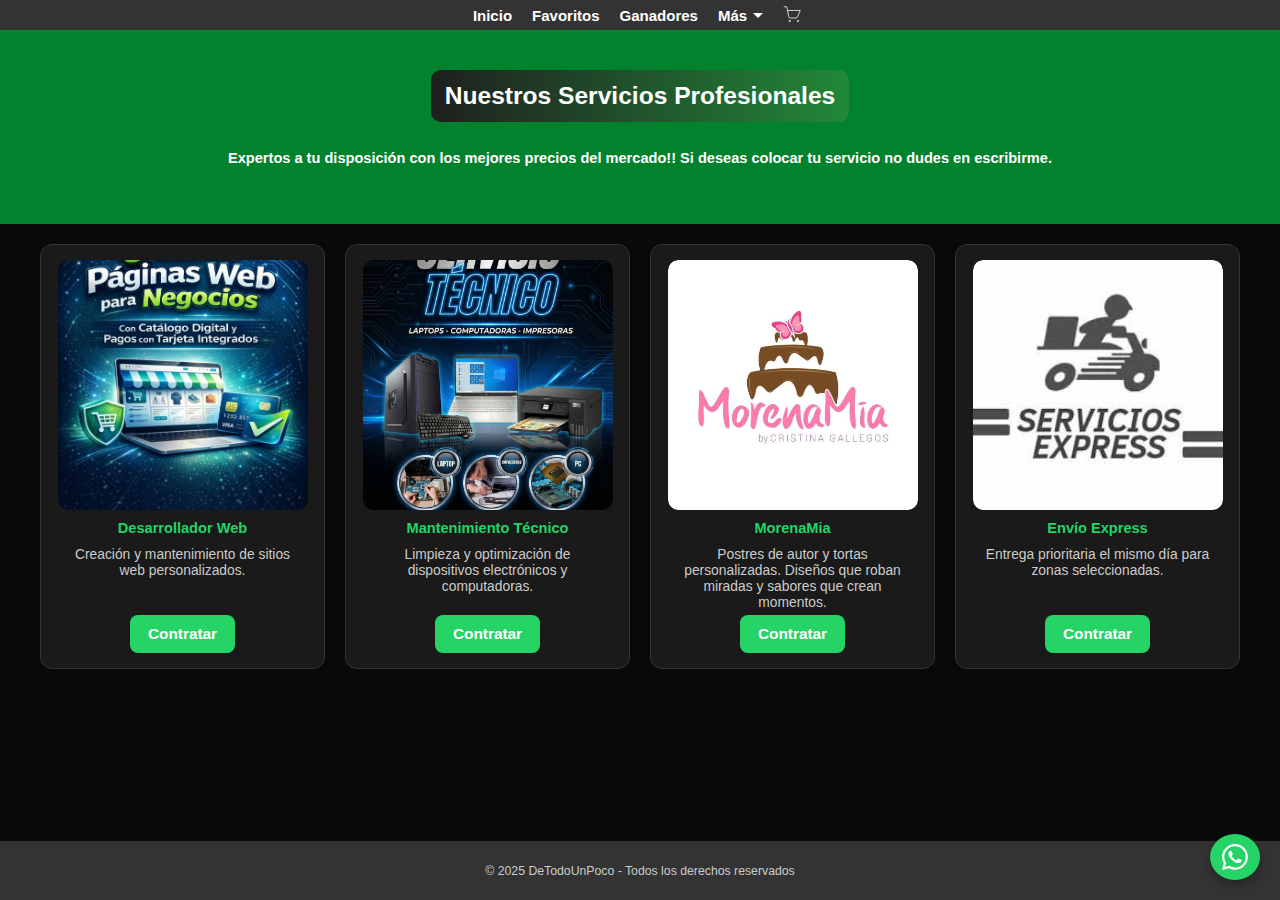
<file: servicios.html>
<!DOCTYPE html>
<html lang="es">
<head>
        <!-- =====================================================
          Favicons y meta de plataforma
          - Iconos para navegador y dispositivos
          ===================================================== -->
        <!-- Favicon principal -->
        <link rel="icon" type="image/png" sizes="32x32" href="img/Icono/Icono.png">
    <link rel="icon" type="image/png" sizes="16x16" href="img/Icono/Icono.png">

    <!-- Soporte para Apple -->
    <link rel="apple-touch-icon" href="img/Icono/Icono.png">

    <!-- Color de fondo para Windows / Android -->
    <meta name="theme-color" content="#000000">

    <meta charset="UTF-8">
    <meta name="viewport" content="width=device-width, initial-scale=1.0">
    <title>Nuestros Servicios</title>
    
        <!-- =====================================================
          Fuentes y estilos
          - Carga de estilos y scripts principales
          ===================================================== -->
        <link rel="stylesheet" href="CSS/style.css">
    
        <!-- =====================================================
          Scripts
          - Lógica para servicios y carrito
          ===================================================== -->
        <script src="JS/productos.js" defer></script>
        <script src="JS/carrito.js" defer></script>
</head>
<body>
    <nav class="navbar">
      <a href="index.html">Inicio</a>
      <a href="favoritos.html">Favoritos</a>
      <a href="ganadores.html">Ganadores</a>
        <!-- Nuevo Menú Desplegable "Más" -->
    <div class="dropdown" id="navDropdown">
      <button class="dropbtn" id="btnMas">
        Más <span class="arrow-icon"></span>
      </button>

      <div class="dropdown-content" id="menuMas">
        <a href="servicios.html">Servicios</a>
        <a href="rifas.html">Rifas</a>
      </div>
    </div>
        
       <a href="carrito.html" class="nav-carrito-link">
         <svg xmlns="http://www.w3.org/2000/svg" viewBox="0 0 24 24" aria-hidden="true">
           <circle cx="9" cy="20" r="1"></circle>
           <circle cx="20" cy="20" r="1"></circle>
           <path d="M1 1h4l2.68 13.39a2 2 0 0 0 2 1.61h7.72a2 2 0 0 0 2-1.61L23 6H6"></path>
         </svg>
         <span id="contador-carrito"></span>
       </a>
    </nav>

    <header>
        <h1 class="titulo-principal">Nuestros Servicios Profesionales</h1>
        <h2 class="subtitulo">Expertos a tu disposición con los mejores precios del mercado!!
            Si deseas colocar tu servicio no dudes en escribirme.
        </h2>
    </header>

    <main class="contenedor-servicios">
        <div id="lista-servicios" class="catalogo">
            <!-- Los servicios se cargarán aquí dinámicamente -->
        </div>
    </main>

    <a href="https://wa.me/593963210127?text=Si tienes alguna duda o quieres mas info sobre un servicio no dudes en escribirme"
     class="btn-wsp-flotante" target="_blank">
      <svg xmlns="http://www.w3.org/2000/svg" fill="currentColor" class="bi bi-whatsapp wsp-icon" viewBox="0 0 16 16">
        <path d="M13.601 2.326A7.85 7.85 0 0 0 7.994 0C3.627 0 .068 3.558.064 7.926c0 1.399.366 2.76 1.057 3.965L0 16l4.204-1.102a7.9 7.9 0 0 0 3.79.965h.004c4.368 0 7.926-3.558 7.93-7.93A7.9 7.9 0 0 0 13.6 2.326zM7.994 14.521a6.6 6.6 0 0 1-3.356-.92l-.24-.144-2.494.654.666-2.433-.156-.251a6.56 6.56 0 0 1-1.007-3.505c0-3.626 2.957-6.584 6.591-6.584a6.56 6.56 0 0 1 4.66 1.931 6.56 6.56 0 0 1 1.928 4.66c-.004 3.639-2.961 6.592-6.592 6.592m3.615-4.934c-.197-.099-1.17-.578-1.353-.646-.182-.065-.315-.099-.445.099-.133.197-.513.646-.627.775-.114.133-.232.148-.43.05-.197-.1-.836-.308-1.592-.985-.59-.525-.985-1.175-1.103-1.372-.114-.198-.011-.304.088-.403.087-.088.197-.232.296-.346.1-.114.133-.198.198-.33.065-.134.034-.248-.015-.347-.05-.099-.445-1.076-.612-1.47-.16-.389-.323-.335-.445-.34-.114-.007-.247-.007-.38-.007a.73.73 0 0 0-.529.247c-.182.198-.691.677-.691 1.654s.71 1.916.81 2.049c.098.133 1.394 2.132 3.383 2.992.47.205.84.326 1.129.418.475.152.904.129 1.246.08.38-.058 1.171-.48 1.338-.943.164-.464.164-.86.114-.943-.049-.084-.182-.133-.38-.232"/>
      </svg>
    </a>

    <footer>
        <p>© 2025 DeTodoUnPoco - Todos los derechos reservados</p>
    </footer>
</body>
</file>
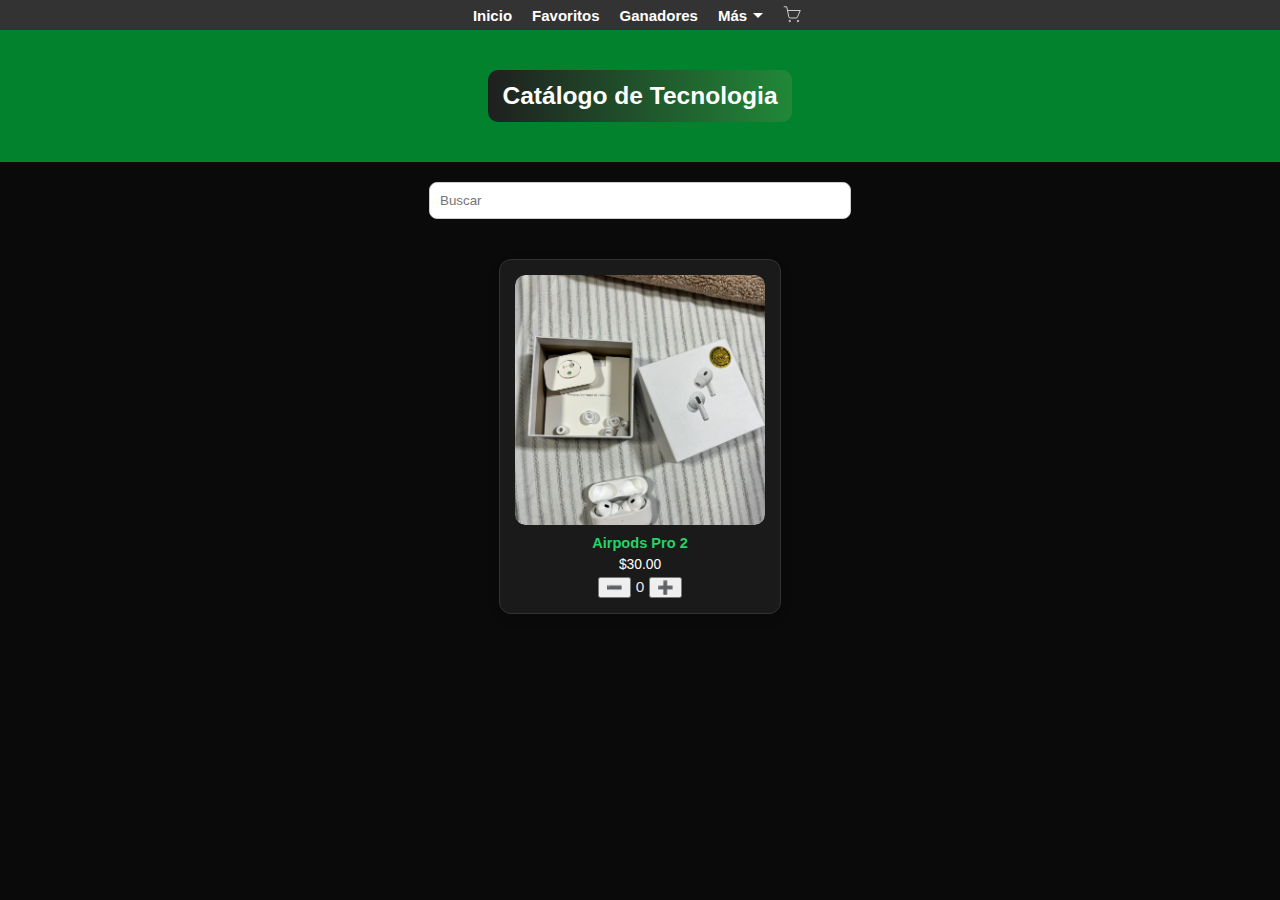
<file: tecnologia.html>
<!DOCTYPE html>
<html lang="es">
  <head>

        <!-- =====================================================
          Favicons y meta de plataforma
          - Iconos para navegador y dispositivos
          ===================================================== -->
        <!-- Favicon principal -->
        <link rel="icon" type="image/png" sizes="32x32" href="img/Icono/Icono.png">
    <link rel="icon" type="image/png" sizes="16x16" href="img/Icono/Icono.png">

    <!-- Soporte para Apple -->
    <link rel="apple-touch-icon" href="img/Icono/Icono.png">

    <!-- Color de fondo para Windows / Android -->
    <meta name="theme-color" content="#000000">

    <meta charset="UTF-8">
    <meta name="viewport" content="width=device-width, initial-scale=1.0">
  
    <title>Catálogo de Tecnologia</title>
        <!-- =====================================================
          Fuentes y estilos
          - Carga de estilos y scripts principales
          ===================================================== -->
        <link rel="stylesheet" href="CSS/style.css">
        <script src="JS/productos.js" defer></script>
        <script src="JS/favoritos.js" defer></script>
        <script src="JS/carrito.js" defer></script>
  </head>

  <body>
    <nav class="navbar">
      <a href="index.html">Inicio</a>
      <a href="favoritos.html">Favoritos</a>
      <a href="ganadores.html">Ganadores</a>
        <!-- Nuevo Menú Desplegable "Más" -->
    <div class="dropdown" id="navDropdown">
      <button class="dropbtn" id="btnMas">
        Más <span class="arrow-icon"></span>
      </button>

      <div class="dropdown-content" id="menuMas">
        <a href="servicios.html">Servicios</a>
        <a href="rifas.html">Rifas</a>
      </div>
    </div>
        
       <a href="carrito.html" class="nav-carrito-link">
         <svg xmlns="http://www.w3.org/2000/svg" viewBox="0 0 24 24" aria-hidden="true">
           <circle cx="9" cy="20" r="1"></circle>
           <circle cx="20" cy="20" r="1"></circle>
           <path d="M1 1h4l2.68 13.39a2 2 0 0 0 2 1.61h7.72a2 2 0 0 0 2-1.61L23 6H6"></path>
         </svg>
         <span id="contador-carrito"></span>
       </a>
    </nav>

    <header>
      <h1 class="titulo-principal">Catálogo de Tecnologia</h1>
    </header>

    <!-- Buscador -->
    <input type="text" id="buscador" placeholder="Buscar" style="margin:20px auto; display:block; padding:10px; width:80%; max-width:400px; border-radius:8px; border:1px solid #ccc;">

    <!-- Contenedor de productos -->
    <section id="catalogo" class="catalogo">
      <!-- Aquí se generarán los productos automáticamente -->
    </section>
  </body>
</file>
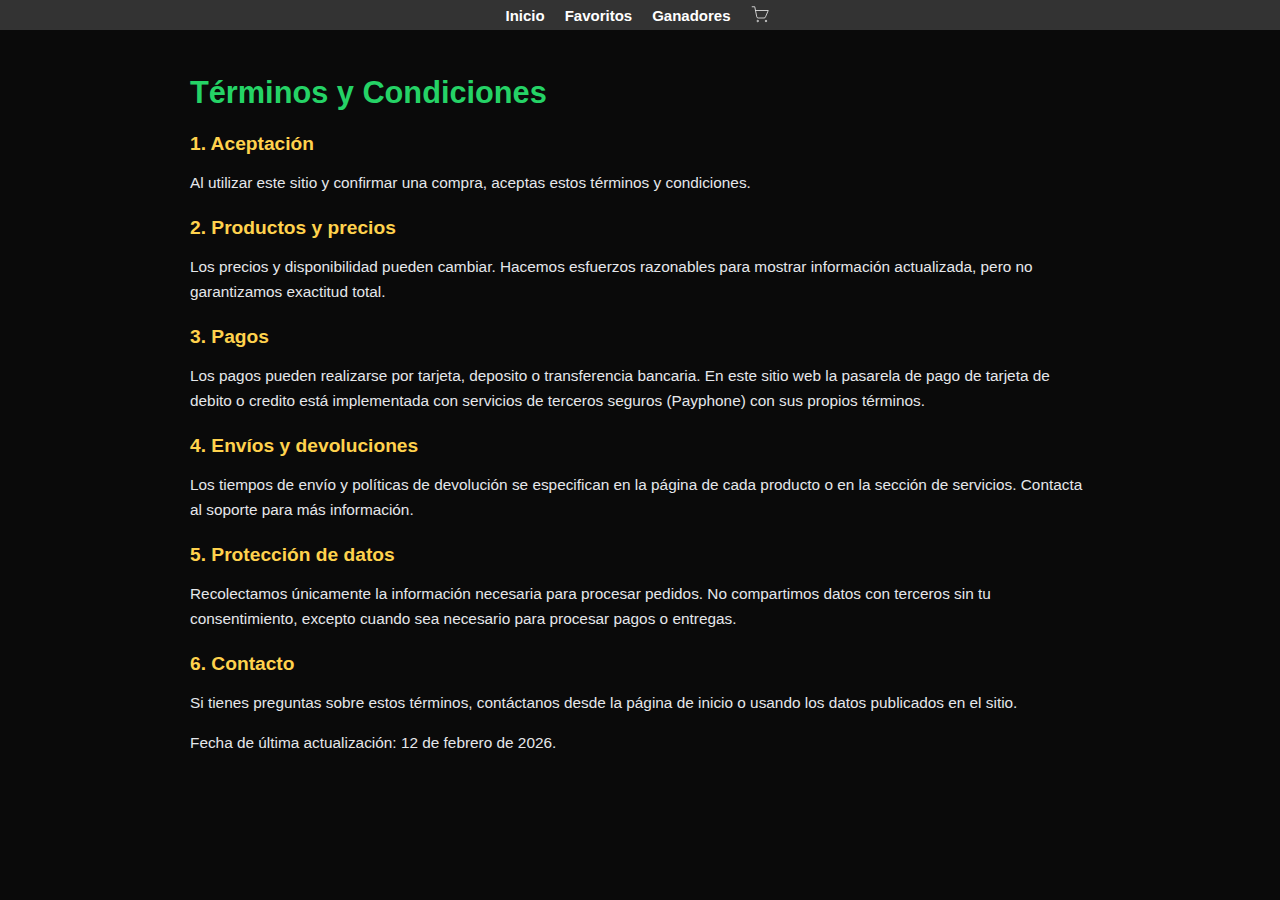
<file: terminos.html>
<!DOCTYPE html>
<html lang="es">
  <head>
        <!-- =====================================================
           Favicons y meta de plataforma
           - Iconos para navegador y dispositivos
           ===================================================== -->
      <!-- Favicon principal -->
      <link rel="icon" type="image/png" sizes="32x32" href="img/Icono/Icono.png">
    <link rel="icon" type="image/png" sizes="16x16" href="img/Icono/Icono.png">

    <!-- Soporte para Apple -->
    <link rel="apple-touch-icon" href="img/Icono/Icono.png">

    <!-- Color de fondo para Windows / Android -->
    <meta name="theme-color" content="#000000">

    <meta charset="utf-8">
    <meta name="viewport" content="width=device-width,initial-scale=1">
    <title>Términos y Condiciones</title>
    <link rel="stylesheet" href="CSS/style.css">
  </head>

  <body>
    <nav class="navbar">
      <a href="index.html">Inicio</a>
      <a href="favoritos.html">Favoritos</a>
      <a href="ganadores.html">Ganadores</a>
        <a href="carrito.html" class="nav-carrito-link">
         <svg xmlns="http://www.w3.org/2000/svg" viewBox="0 0 24 24" aria-hidden="true">
           <circle cx="9" cy="20" r="1"></circle>
           <circle cx="20" cy="20" r="1"></circle>
           <path d="M1 1h4l2.68 13.39a2 2 0 0 0 2 1.61h7.72a2 2 0 0 0 2-1.61L23 6H6"></path>
         </svg>
         <span id="contador-carrito"></span>
        </a>
    </nav>

    <main class="terms-page" style="padding:24px; max-width:900px; margin:0 auto; color: #e5e7eb;">
      <h1 style="color:#25d366;">Términos y Condiciones</h1>
      

      <section>
        <h2>1. Aceptación</h2>
        <p>Al utilizar este sitio y confirmar una compra, aceptas estos términos y condiciones.</p>
      </section>

      <section>
        <h2>2. Productos y precios</h2>
        <p>Los precios y disponibilidad pueden cambiar. Hacemos esfuerzos razonables para mostrar información actualizada, pero no garantizamos exactitud total.</p>
      </section>

      <section>
        <h2>3. Pagos</h2>
        <p>Los pagos pueden realizarse por tarjeta, deposito o transferencia bancaria. En este sitio web la pasarela de pago de tarjeta de debito o credito está implementada con servicios de terceros seguros (Payphone) con sus propios términos.</p>
      </section>

      <section>
        <h2>4. Envíos y devoluciones</h2>
        <p>Los tiempos de envío y políticas de devolución se especifican en la página de cada producto o en la sección de servicios. Contacta al soporte para más información.</p>
      </section>

      <section>
        <h2>5. Protección de datos</h2>
        <p>Recolectamos únicamente la información necesaria para procesar pedidos. No compartimos datos con terceros sin tu consentimiento, excepto cuando sea necesario para procesar pagos o entregas.</p>
      </section>

      <section>
        <h2>6. Contacto</h2>
        <p>Si tienes preguntas sobre estos términos, contáctanos desde la página de inicio o usando los datos publicados en el sitio.</p>
      </section>
      <p>Fecha de última actualización: 12 de febrero de 2026.</p>
    </main>
  </body>
</html>
</file>
<file: CSS/style.css>
/* =====================================================
   Configuración global
   - Tipografía base, tamaño de fuente y ajustes generales
   ===================================================== */
html {
  box-sizing: border-box;
  width: 100%;
  overflow-x: hidden;
  /* Tipografía base responsive: mínimo 14px, se adapta y máximo 18px */
  font-size: clamp(14px, 1.2vw, 18px);
  -webkit-text-size-adjust: 100%;
}
body {
  font-family: 'Inter', sans-serif;
  background: #0a0a0a;
  color: #e5e7eb;
  margin: 0;
  padding: 0;
  width: 100%;
  overflow-x: hidden;
  box-sizing: border-box;
}

/* =====================================================
   Estructura principal
   - Contenedores globales: header, navbar, footer, catálogo
   ===================================================== */
header, .navbar, footer, .catalogo {
  width: 100%;
  box-sizing: border-box;
}

header {
  background: #00b33cb7;
  color: #ffffff;
  text-align: center;
  padding: 20px;
}

footer {
  background: #333;
  color: #ccc;
  text-align: center;
  padding: 10px;
  margin-top: 0;
  font-size: 0.8rem;
}

/* =====================================================
  Barra de navegación
  - Estilos y comportamiento del menú principal
  ===================================================== */
.navbar {
  background: #333;
  padding: 0px 0;
  text-align: center;
  display: flex;
  justify-content: center;
  align-items: center;
  gap: 4px; /* más pegado entre enlaces */
  position: sticky;
  top: 0;
  z-index: 1000;
}

.navbar a, .dropbtn {
  color: #fff;
  text-decoration: none;
  font-weight: bold;
  font-size: 15px;
  background: none;
  border: none;
  cursor: pointer;
  padding: 6px 8px; /* padding más pequeño para apretar palabras */
  transition: all 0.22s ease;
  display: flex;
  align-items: center;
  gap: 6px;
  border-radius: 8px;
}

.navbar a:hover, .dropbtn:hover {
  color: #25d366;
}

/* =====================================================
   Menú desplegable (dropdown)
   - Contenedor y estilos para menús secundarios activados por JS
   ===================================================== */
.dropdown {
  position: relative;
  display: inline-block;
}

/* ELIMINADO: .dropdown:hover .dropdown-content 
   Ahora solo se mostrará cuando tenga la clase .show
*/
.dropdown-content {
  display: none; 
  position: absolute;
  background-color: #1a1a1a;
  min-width: 200px;
  box-shadow: 0px 15px 30px rgba(0,0,0,0.8);
  z-index: 1001;
  border-radius: 12px;
  top: calc(100% + 10px);
  left: 50%;
  transform: translateX(-50%);
  overflow: hidden;
  border: 1px solid rgba(255, 255, 255, 0.1);
  opacity: 0;
  transition: opacity 0.3s ease;
}

/* Esta clase se activará mediante JavaScript */
.dropdown-content.show {
  display: block;
  opacity: 1;
  animation: slideDown 0.3s ease-out forwards;
}

.dropdown-content a {
  color: white;
  padding: 14px 20px;
  text-decoration: none;
  display: block;
  text-align: left;
  border-bottom: 1px solid #222;
  font-size: 14px;
}

.dropdown-content a:hover {
  background-color: #222;
  color: #25d366;
}

/* Icono de flecha */
.arrow-icon {
  width: 0; 
  height: 0; 
  border-left: 5px solid transparent;
  border-right: 5px solid transparent;
  border-top: 5px solid white;
  transition: transform 0.3s ease;
}

/* Rotación cuando el menú está abierto */
.dropdown.active .arrow-icon {
  transform: rotate(180deg);
  border-top-color: #25d366;
}

@keyframes slideDown {
  from { opacity: 0; transform: translateX(-50%) translateY(10px); }
  to { opacity: 1; transform: translateX(-50%) translateY(0); }
}

/* =====================================================
  Encabezados y títulos
  - Estilos para el título principal y subtítulos
  ===================================================== */
.titulo-principal {
  text-align: center;
  font-size: clamp(1.4rem, 4vw, 2.4rem);
  color: white;
  background: linear-gradient(90deg, #1f1f1f, #218838);
  padding: 15px;
  border-radius: 10px;
  margin: 20px auto;
  width: fit-content;
}

/* Subtítulo con fondo azul degradado */
.subtitulo {
  text-align: center;
  font-size: 1rem;
  color: white;
  padding: 10px;
  border-radius: 8px;
  margin: 10px auto 30px auto;
  width: fit-content;
}

/* =====================================================
  Catálogo de productos
  - Grid responsivo para la lista de productos/servicios
  ===================================================== */
.catalogo {
  display: grid;
  grid-template-columns: repeat(auto-fit, minmax(260px, 1fr));
  gap: 20px;
  padding: 20px;
  justify-items: center;
  width: 100%;
  max-width: 1600px;
  margin: 0 auto;
}

.cantidad-display {
  color: #e5e7eb;
  display: inline-block;
}

/* =====================================================
  Tarjeta de producto
  - Estilos de la tarjeta individual de producto
  ===================================================== */
.producto {
  background: #1a1a1a;
  border: 1px solid #333;
  border-radius: 12px;
  box-shadow: 0 4px 12px rgba(0,0,0,0.1);
  padding: 15px;
  text-align: center;
  transition: transform 0.3s ease, box-shadow 0.3s ease;
  position: relative;
  overflow: hidden;
}

.producto:hover {
  transform: translateY(-8px);
  box-shadow: 0 8px 20px rgba(240, 238, 238, 0.267);
}

.producto img {
  width: 100%;
  max-width: 250px;
  aspect-ratio: 1 / 1;
  object-fit: cover;
  border-radius: 10px;
}

/* =====================================================
  Tarjeta de servicio
  - Estilos para tarjetas que muestran servicios (CTA)
  ===================================================== */
.card-servicio {
  background: #1a1a1a;
  border: 1px solid #333;
  border-radius: 12px;
  box-shadow: 0 4px 12px rgba(0,0,0,0.1);
  padding: 15px;
  display: flex;
  flex-direction: column;
  align-items: stretch;
  text-align: center;
  position: relative;
  overflow: hidden;
  min-height: auto;
}

.card-servicio:hover {
  transform: translateY(-8px);
  box-shadow: 0 8px 20px rgba(240, 238, 238, 0.267);
}

.servicio-img-container {
  position: relative;
  height: 200px;
  overflow: hidden;
}

.servicio-img-container img {
  width: 100%;
  height: 100%;
  object-fit: cover;
  border-radius: 10px;
  transition: transform 0.5s ease;
}

/* Animación imagen volando al carrito */
.fly-image {
  pointer-events: none;
  border-radius: 8px;
  will-change: transform, opacity;
}

/* Rebote en el ícono del carrito */
.nav-carrito-link.cart-bounce {
  animation: cartBounce 300ms ease;
}

@keyframes cartBounce {
  0% { transform: translateY(0); }
  50% { transform: translateY(-6px) scale(1.05); }
  100% { transform: translateY(0); }
}

/* Preferencias de reducción de movimiento */
@media (prefers-reduced-motion: reduce) {
  .fly-image { display: none !important; }
  .nav-carrito-link.cart-bounce { animation: none !important; transform: none !important; }
}

/* Ajustes específicos para pantallas pequeñas */
/* Nota: no limitar la imagen globalmente aquí para evitar efectos inesperados en móviles */
@media (max-width: 600px) {
  /* permitir que el contenedor ocupe el ancho disponible y la imagen se ajuste */
  .producto .media-container { max-width: 100%; }
  .producto img { max-width: 100%; height: auto; }
}

.servicio-info {
  text-align: center;
  flex-grow: 1;
  display: flex;
  flex-direction: column;
  justify-content: space-between;
}

.servicio-info h2 {
  color: #25d366;
  font-size: 1.2rem;
}

.servicio-info p {
  color: #ccc;
  font-size: 0.95rem;
  line-height: 1.5;
  margin-bottom: 15px;
}

.card-servicio .btn-wsp {
  display: block;
  width: fit-content;
  margin-left: auto;
  margin-right: auto;
  margin-top: auto;
  background: #25d366;
  color: white;
  text-decoration: none;
  padding: clamp(6px, 1.2vw, 10px) clamp(10px, 2vw, 18px);
  border-radius: 8px;
  border: none;
  cursor: pointer;
  font-weight: bold;
  font-size: clamp(0.8rem, 2vw, 1rem);
  transition: background 0.3s;
}

.card-servicio .btn-wsp:hover {
  background: #128c7e;
}

/* =====================================================
   Contenedores de medios
   - Imágenes y videos dentro de tarjetas (aspect-ratio, overflow)
   ===================================================== */
.media-container {
  position: relative; /* hace de referencia para el .btn-favorito absoluto */
  display: block;
  width: 100%;
 /* usar aspecto cuadrado responsivo para que el contenedor ocupe
  todo el ancho disponible en la tarjeta y mantenga proporción 1:1 */
  aspect-ratio: 1 / 1;
  border-radius: 10px;
  overflow: hidden;
}

/* Limitar el ancho del contenedor para que coincida con las miniaturas */
.producto .media-container {
  max-width: 250px;
  margin-left: auto;
  margin-right: auto;
}

.media {
  display: block;
  width: 100%;
  height: 100%;
  object-fit: cover;
  border-radius: 10px;
}

/* Carrusel flechas: ocultas por defecto, aparecen al pasar por encima del contenedor */
/* =====================================================
  Carrusel / galerías
  - Flechas, comportamiento y visibilidad en hover/foco
  ===================================================== */
.carousel { position: relative; display: block; width: 100%; height: 100%; }
.carousel .carousel-img { width: 100%; height: 100%; object-fit: cover; display: block; }
.carousel .carousel-arrow {
  position: absolute;
  top: 50%;
  transform: translateY(-50%);
  background: rgba(0,0,0,0.45);
  color: white;
  border: none;
  width: 40px;
  height: 40px;
  border-radius: 50%;
  display: flex;
  align-items: center;
  justify-content: center;
  font-size: 20px;
  opacity: 0;
  transition: opacity 180ms ease, background 160ms;
  cursor: pointer;
  z-index: 5;
}
.carousel .carousel-arrow.left { left: 10px; }
.carousel .carousel-arrow.right { right: 10px; }
.media-container:hover .carousel .carousel-arrow { opacity: 1; }

/* On touch devices we still want arrows visible when user taps the carousel (focus) */
.carousel:focus .carousel-arrow { opacity: 1; outline: none; }

/* Asegurar que los videos dentro del contenedor respeten el tamaño y se centren */
.media-container video.media {
  display: block;
  width: 100%;
  height: 100%;
  object-fit: cover;
  border-radius: 10px;
}

/* Control de hover para reproducir/pausar */
.video-hover {
  cursor: pointer;
  transition: transform 0.3s ease;
}

.video-hover:hover {
  transform: scale(1.02);
}

/* Nombre de los productos (títulos) */
.producto h2 {
  font-size: clamp(0.8rem, 2.5vw, 1rem);
  margin: 10px 0 5px 0;
  font-weight: bold;
  color: #25d366;
}

/* Precio de los productos */
.producto p {
  font-size: clamp(0.75rem, 2vw, 0.95rem);
  margin: 5px 0;
  color: #ffffff;
}

/* Botón de WhatsApp */
.btn-wsp {
  display: inline-flex;
  align-items: center;
  gap: 8px;
  margin-top: 10px;
  padding: clamp(6px, 1.2vw, 10px) clamp(10px, 2vw, 18px);
  background: #25d366;
  color: white;
  border-radius: 8px;
  text-decoration: none;
  font-weight: bold;
  font-size: clamp(0.8rem, 2vw, 1rem);
  transition: background 0.2s ease, transform 0.2s ease;
}

.btn-wsp:hover {
  background: #128c7e;
  transform: scale(1.05);
}

.btn-wsp-flotante {
  position: fixed;
  bottom: 20px;
  right: 20px;
  background: #25d366;
  color: white;
  font-size: 22px;
  padding: 12px 14px;
  border-radius: 50%;
  text-decoration: none;
  box-shadow: 0 4px 10px rgba(0,0,0,0.3);
  transition: transform 0.2s ease;
  z-index: 1000;
}

.btn-wsp-flotante:hover {
  transform: scale(1.1);
  background: #1ebe5d;
}

/* Icono dentro del botón flotante: controlar tamaño/color desde CSS */
.btn-wsp-flotante .wsp-icon {
  width: 26px; /* tamaño reducido */
  height: 26px;
  display: block;
  pointer-events: none; /* evitar que el SVG capture clicks */
  fill: currentColor; /* permitir cambiar color vía color: en .btn-wsp-flotante */
}

/* Estilos para el enlace del carrito en la navbar */
.nav-carrito-link {
  display: inline-flex;
  align-items: center;
  gap: 6px;
  color: #fff;
  text-decoration: none;
}
.nav-carrito-link svg {
  width: 18px;
  height: 18px;
  display: block;
  stroke: currentColor;
  fill: none;
}

/* Botón de favoritos */
.btn-favorito {
  position: absolute;
  top: 6px;    /* más cerca de la esquina */
  right: 6px;  /* más cerca de la esquina */
  font-size: 1.2rem;
  cursor: pointer;
  background: #eb3838e0; /* rojo más visible pero permitiendo ver el corazón */
  border: 2px solid rgba(255,255,255,0.9);
  border-radius: 50%;
  width: 35px;
  height: 35px;
  display: flex;
  align-items: center;
  justify-content: center;
  border: none;
  
  /* Estado inicial: Invisible */
  opacity: 0;
  visibility: hidden;
  transition: opacity 0.3s ease, visibility 0.3s ease, transform 0.2s ease;
}

/* Mostrar el corazón cuando el mouse entra en la tarjeta del producto */
.producto:hover .btn-favorito {
  opacity: 1;
  visibility: visible;
}

.btn-favorito:hover {
  background: rgba(236, 19, 19, 0.85); /* más fuerte al pasar */
  transform: scale(1.12);
}

/* Botón eliminar favoritos */
.btn-eliminar {
  display: inline-block;
  margin-top: 8px;
  padding: clamp(5px, 1.2vw, 10px) clamp(8px, 2vw, 14px);
  background: #ff4d4d;
  color: white;
  border-radius: 6px;
  cursor: pointer;
  font-size: clamp(0.75rem, 1.8vw, 0.8rem);
  font-weight: bold;
  transition: background 0.3s ease, transform 0.2s ease;
}

.btn-eliminar:hover {
  background: #e60000;
  transform: scale(1.05);
}

/* Botón eliminar pequeño (solo ícono) usado en la lista de favoritos */
.btn-eliminar-icon {
  background: #ff4d4d;
  color: white;
  border: none;
  width: 36px;
  height: 36px;
  border-radius: 50%;
  display: inline-flex;
  align-items: center;
  justify-content: center;
  font-size: 1.05rem;
  cursor: pointer;
  transition: background 0.2s ease, transform 0.15s ease;
  /* Posición y estado inicial (igual que .btn-favorito) */
  position: absolute;
  top: 6px;
  right: 6px;
  opacity: 0;
  visibility: hidden;
}
.btn-eliminar-icon:hover {
  background: #e60000;
  transform: scale(1.08);
}

/* Mostrar el botón eliminar solo al pasar el mouse por la tarjeta */
.producto:hover .btn-eliminar-icon {
  opacity: 1;
  visibility: visible;
  transform: scale(1.08);
}

/* Asegurar que el SVG use el color del botón y no capture eventos de puntero */
.btn-eliminar-icon svg {
  width: 18px;
  height: 18px;
  display: block;
  pointer-events: none;
  fill: currentColor;
}

/* Botón de carrito */
.btn-carrito {
  display: inline-flex;
  align-items: center;
  gap: 8px;
  margin-top: 10px;
  padding: clamp(6px, 1.2vw, 6px) clamp(8px, 2vw, 7px);
  background: #ffffff;        /* Fondo blanco */
  color: #333;                /* Texto oscuro */
  border: 2px solid #111111;  /* Borde verde estilo WhatsApp */
  border-radius: 8px;
  text-decoration: none;
  font-weight: bold;
  font-size: clamp(0.8rem, 2vw, 1rem);
  cursor: pointer;
  transition: background 0.2s ease, transform 0.2s ease, color 0.2s ease;
}

.btn-carrito:hover {
  background: #25d366; /* Verde al pasar el mouse */
  color: #fff;         /* Texto blanco */
  transform: scale(1.05);
}

/* Contenedor de productos del carrito */
#lista-carrito {
  display: grid;
  color: #ffffff;
  grid-template-columns: repeat(auto-fit, minmax(250px, 1fr)); /* Igual que catálogo */
  gap: 20px;
  padding: 20px;
  justify-items: center; /* centrar tarjeta dentro de la celda cuando hay pocas columnas */
  align-items: start;
}

/* Cada producto en el carrito */
.carrito-producto {
  background: #fff;
  border-radius: 12px;
  box-shadow: 0 4px 12px rgba(0,0,0,0.1);
  padding: 15px;
  text-align: center;
  transition: transform 0.3s ease, box-shadow 0.3s ease;
  width: 100%;
  max-width: 360px; /* limitar ancho de la tarjeta para evitar que se estire al 100% */
  margin: 0 auto; /* centrar cuando la columna es muy ancha */
  box-sizing: border-box;
}

.carrito-producto:hover {
  transform: translateY(-8px);
  box-shadow: 0 8px 20px rgba(0,0,0,0.2);
}

/* Total y botón de comprar arriba */
.carrito-header {
  display: flex;
  justify-content: center;
  align-items: center;
  gap: 20px; /* separación entre total y botón */
  margin: 20px 0;
  font-size: 1rem;
  font-weight: bold;
}

.carrito-header button {
  padding: 8px 16px;
  background: #25d366;
  color: white;
  border: none;
  border-radius: 6px;
  font-size: 1rem;
  font-weight: bold;
  cursor: pointer;
  transition: background 0.3s ease, transform 0.2s ease;
}

.carrito-header button:hover {
  background: #1ebe5d;
  transform: scale(1.05);
}

#vacio {
  text-align: center;
  margin: 30px;
  font-size: 1.2rem;
  color: white;
}

/* Colores para montos en el carrito */
.monto-subtotal {
  color: #25d366; /* verde */
  font-weight: 700;
}
.monto-descuento {
  color: #ff4d4d; /* rojo */
  font-weight: 700;
}
.monto-total {
  color: #25d366; /* mismo verde que subtotal */
  font-weight: 700;
}

/* Clase para aplicar el giro */
.animate-slot-spin {
    animation: slot-spin 0.8s linear infinite;
}

/* --- style.css de servicios --- */
.contenedor-servicios {
    max-width: 1000px;
    padding: 0 20px;
    justify-items: center; /* centra las tarjetas cuando hay columnas extra */
    max-width: 1400px;    /* limita el ancho total para evitar tarjetas muy anchas */
    margin: 0 auto;
}

.servicio-img-container {
    position: relative;
    height: 200px;
    overflow: hidden;
}

.servicio-img-container img {
    width: 100%;
    height: 100%;
    object-fit: cover;
    transition: transform 0.5s ease;
}

.servicio-info {
    text-align: center;
    flex-grow: 1;
    display: flex;
    flex-direction: column;
    justify-content: space-between;
}

.servicio-info h2 {
    color: #25d366;
    font-size: 1.2rem;
}

.servicio-info p {
    color: #ccc;
    font-size: 0.95rem;
    line-height: 1.5;
    margin-bottom: 15px;
}

/* Responsivo para el catálogo de servicios */
@media (max-width: 900px) {
  .catalogo {
    grid-template-columns: repeat(2, 1fr);
    max-width: 100%;
    padding: 10px;
    box-sizing: border-box;
  }
}

@media (max-width: 600px) {
  .catalogo {
    grid-template-columns: 1fr;
    max-width: 100%;
    padding: 5px;
    box-sizing: border-box;
  }

  .producto, .card-servicio {
    width: 100%;
    min-width: 0;
    max-width: 100%;
    margin-left: auto;
    margin-right: auto;
    box-sizing: border-box;
  }
}

/* Aplicar sticky-footer y expansión de secciones solo en pantallas anchas */
@media (min-width: 900px) {
  html, body { height: 100%; }
  body {
    display: flex;
    flex-direction: column;
    min-height: 100vh;
  }

  main, .contenedor-servicios { flex: 1 0 auto; }
  footer { margin-top: 0; }
}

/* --- Estilos del modal de pago --- */
.payment-modal {
  display: none;
  position: fixed;
  inset: 0;
  background: rgba(0,0,0,0.6);
  justify-content: center;
  align-items: center;
  z-index: 2000;
  padding: 20px;
}
.payment-modal.open { display: flex; }
.payment-modal-content {
  background: #0f1720;
  color: #e5e7eb;
  border-radius: 12px;
  width: 100%;
  max-width: 520px;
  padding: 20px;
  box-shadow: 0 10px 30px rgba(0,0,0,0.6);
  position: relative;
  box-sizing: border-box;
}
.payment-close {
  position: absolute;
  top: 10px;
  right: 12px;
  background: transparent;
  color: #e5e7eb;
  border: none;
  font-size: 22px;
  cursor: pointer;
}

.payment-methods { display: flex; gap: 10px; flex-wrap: wrap; margin: 12px 0; }
.payment-methods label { cursor: pointer; background: #131418; padding: 8px 10px; border-radius: 8px; border: 1px solid rgba(255,255,255,0.04); }
.payment-form { margin-top: 10px; }
.payment-form input[type="text"] { display: block; width: 100%; padding: 8px 10px; margin: 8px 0; border-radius: 8px; border: 1px solid #222; background: #0b0b0b; color: #e5e7eb; box-sizing: border-box; }
.payment-form .row { display:flex; gap:8px; }
.payment-form .row input { flex:1; }
.payment-btn { background:#25d366; color:#fff; border:none; padding:10px 14px; border-radius:8px; cursor:pointer; font-weight:700; }
.payment-btn:hover { background:#1ebe5d; }
.payment-result { margin-top:12px; font-weight:700; }

/* Reducir tamaños en pantallas de escritorio grandes para mejor proporción */
@media (min-width: 1100px) {
  /* Títulos */
  .titulo-principal {
    font-size: 1.6rem; /* menos grande en desktop */
    padding: 12px 14px;
  }

  .subtitulo {
    font-size: 0.95rem;
    padding: 8px 12px;
  }

  /* Productos: títulos y precios un poco más compactos */
  .producto h2 {
    font-size: 0.95rem;
  }
  .producto p {
    font-size: 0.9rem;
  }

  /* Botones principales más pequeños pero clicables */
  .btn-wsp, .btn-carrito, .btn-eliminar {
    font-size: 0.9rem;
    padding: 6px 10px;
  }

  .btn-wsp-flotante {
    font-size: 20px;
    padding: 10px 12px;
  }

  /* Cabecera del carrito */
  .carrito-header { font-size: 0.95rem; }
}

/* Términos y condiciones dentro del modal */
.terms-row { margin-top: 10px; }
.terms-row label { color: #e5e7eb; font-size: 0.95rem; display: flex; align-items: flex-start; gap:8px; width:100%; justify-content: flex-start; text-align: left; flex-wrap: nowrap; }
.terms-row .terms-link { color: #ffd24d; text-decoration: underline; margin: 0 6px; }
.terms-row input[type="checkbox"] { width: 18px; height: 18px; accent-color: #0d6efd; margin-top: 6px; flex: 0 0 auto; }
.terms-row .terms-main { display: block; flex: 1 1 auto; }
.terms-row .required { color: #ff4d4d; font-weight:700; margin-left:6px; }

/* Deshabilitar botones de pago hasta aceptar términos */
.payment-btn[disabled], .payment-btn.disabled { opacity: 0.5; pointer-events: none; cursor: not-allowed; }

/* Estilos específicos para la página de Términos y Condiciones */
.terms-page h1 { color: #25d366; }
.terms-page h2 {
  color: #ffd24d; /* amarillo para títulos de secciones */
  font-size: 1.25rem;
  margin-top: 22px;
}
.terms-page p { color: #e5e7eb; line-height: 1.6; }
</file>
